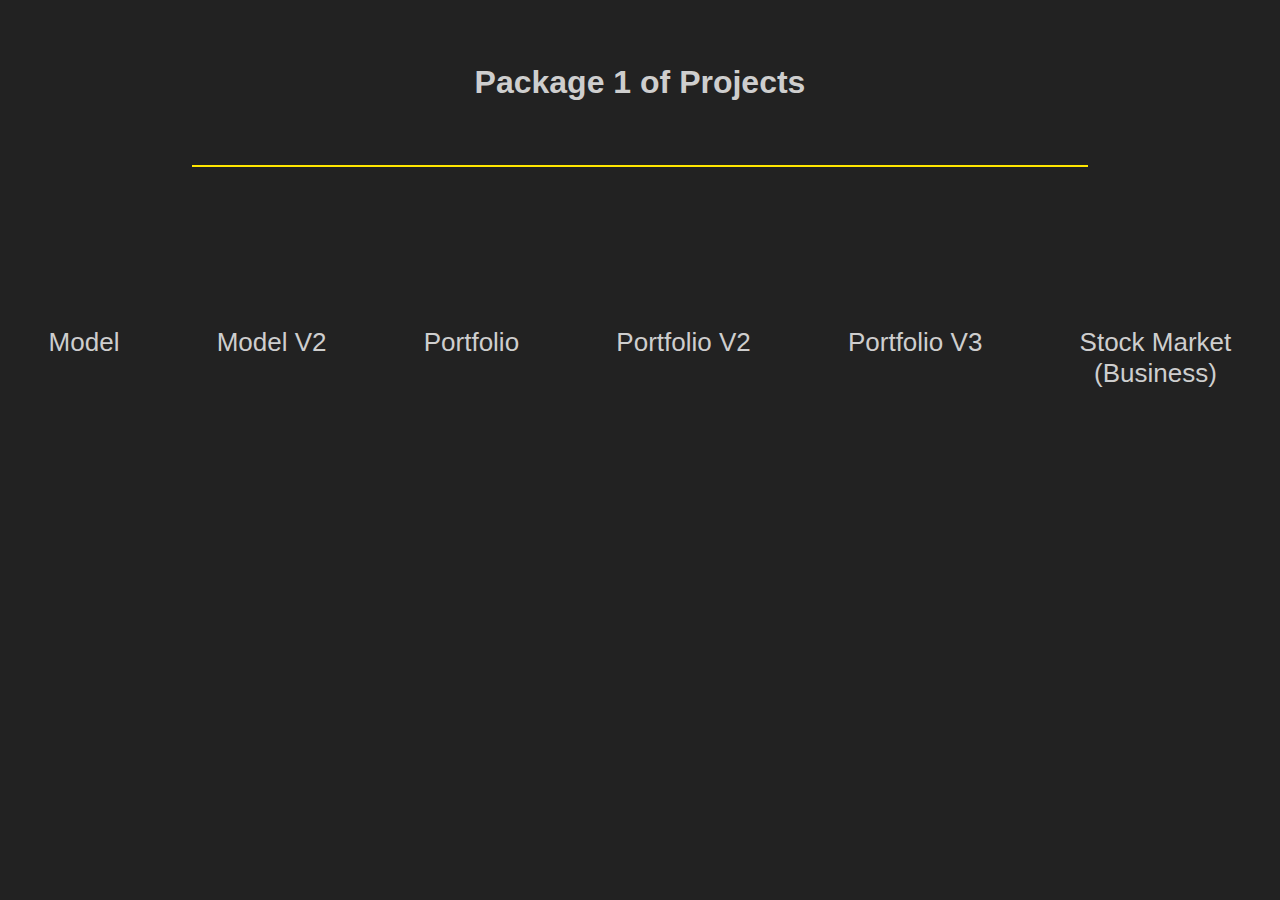
<file: index.html>
<!DOCTYPE html>
<html lang="en">
<head>
    <meta charset="UTF-8">
    <meta name="viewport" content="width=device-width, initial-scale=1.0">
    <title>Home | Pack_1 of Projects</title>
    <link rel="stylesheet" href="index.css">
    <link rel="stylesheet" href="variables.css">
    <link rel="stylesheet" href="https://cdnjs.cloudflare.com/ajax/libs/font-awesome/4.7.0/css/font-awesome.min.css">
    <link rel="icon" href="pictures/">
</head>
<body>
    <h1>Package 1 of Projects</h1>
    <ul>
        <a href="model.html"><li>Model</li></a>
        <a href="model_v2.html"><li>Model V2</li></a>
        <a href="portfolio.html"><li>Portfolio</li></a>
        <a href="portfolio_v2.html"><li>Portfolio V2</li></a>
        <a href="portfolio_v3.html"><li>Portfolio V3</li></a>
        <a href="stock_market.html"><li>Stock Market <br>(Business)</li></a>
    </ul>
</body>
</html>
</file>
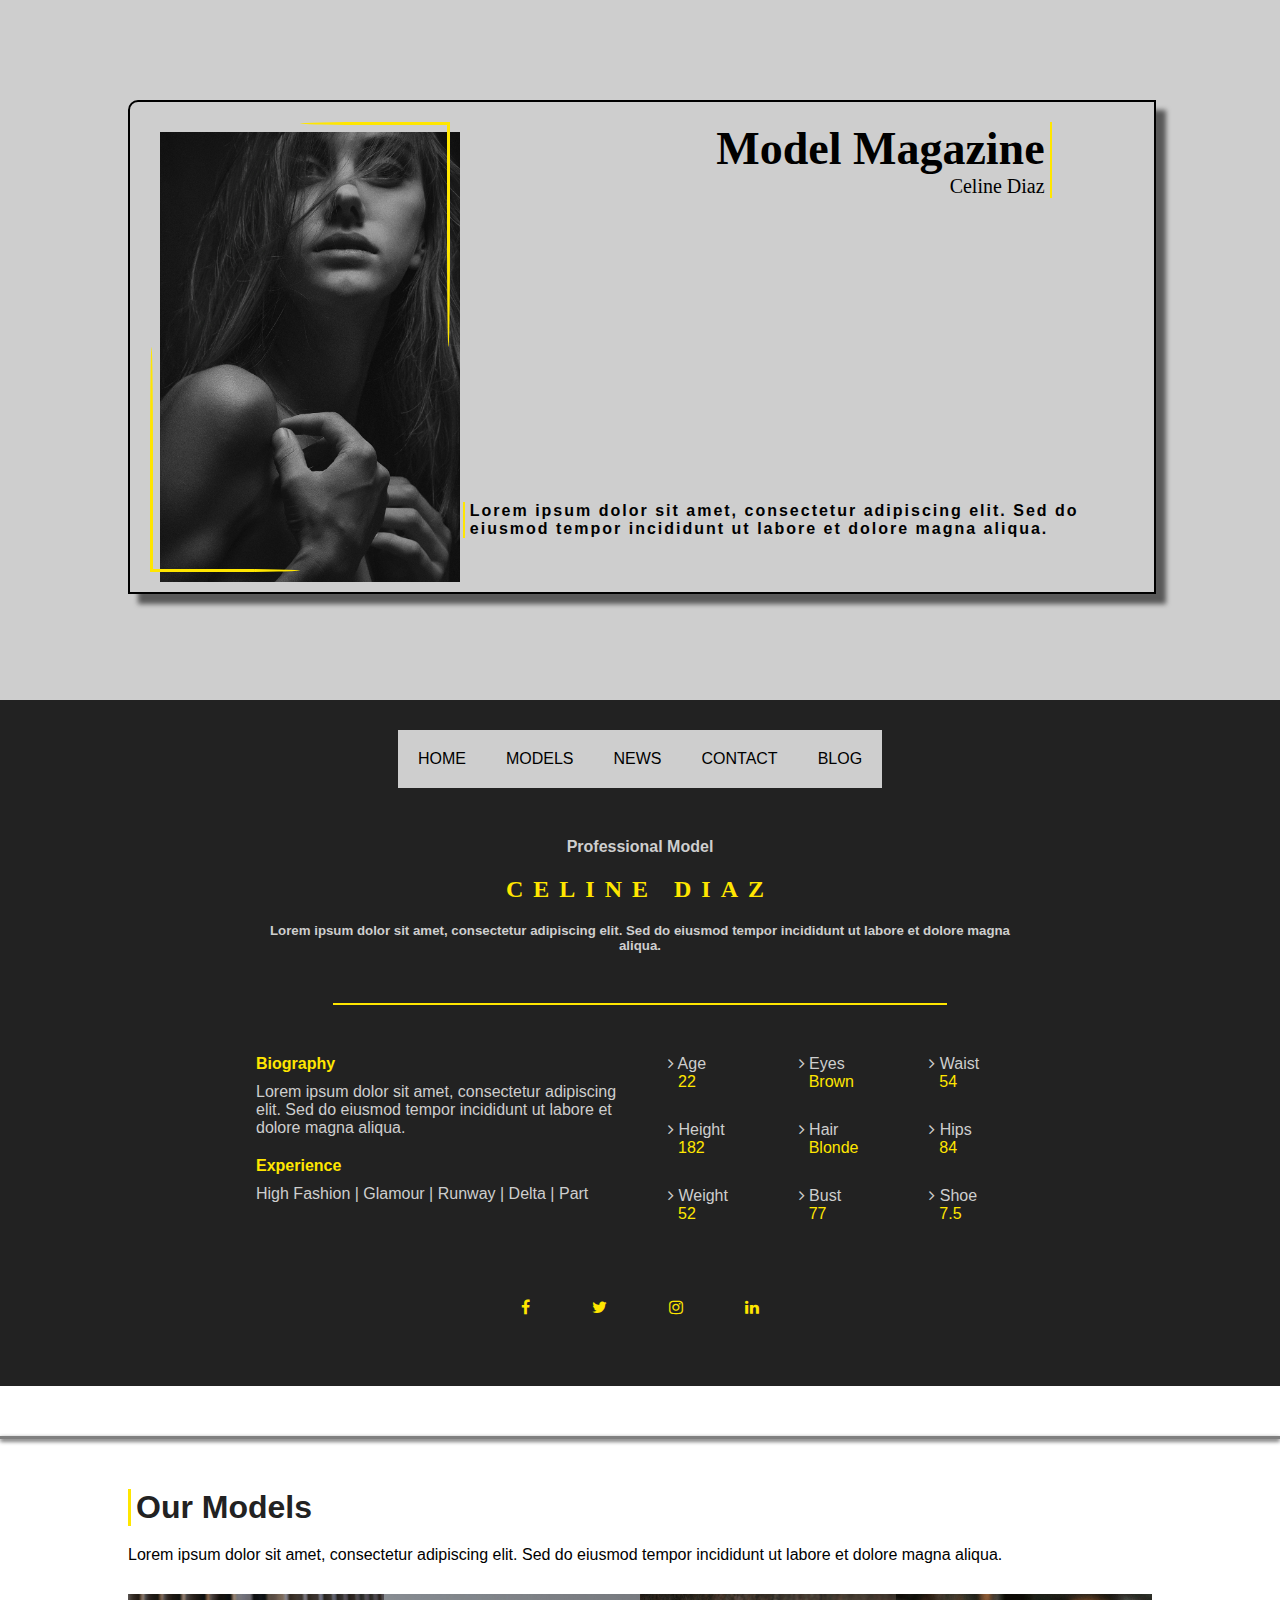
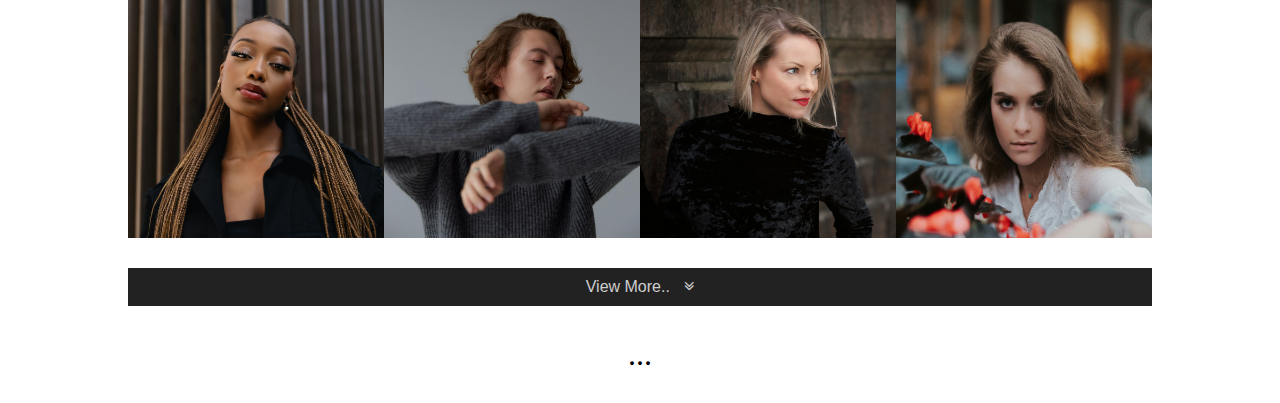
<file: model.html>
<!DOCTYPE html>
<html lang="en">
<head>
    <meta charset="UTF-8">
    <meta name="viewport" content="width=device-width, initial-scale=1.0">
    <title>Model</title>
    <link rel="stylesheet" href="model.css">
    <link rel="stylesheet" href="variables.css">
    <link rel="stylesheet" href="https://cdnjs.cloudflare.com/ajax/libs/font-awesome/4.7.0/css/font-awesome.min.css">
    <link rel="icon" href="pictures/">
</head>
<body>
    <div class="intro">

        <div class="all_image">
            <div id="mainDiv">
                <div id="borderLeft"></div>
                <div id="borderBottom"></div>
                <img src="pictures/alexander-krivitskiy-peLEpNOsZzo-unsplash.jpg">
                <div id="borderRight"></div>
                <div id="borderTop"></div>
            </div>
            <div class="text">
                <h1>Model Magazine</h1>
                <p>Celine Diaz</p>
            </div>
            <div class="text_2">
                <h1>Lorem ipsum dolor sit amet, consectetur adipiscing elit. Sed do eiusmod tempor incididunt ut labore et dolore magna aliqua. </h1>
            </div>
        </div>

    </div>

    <div class="body">

        <nav>
            <ul>
                <a href="index.html"><li>Home</li></a>
                <a href="model.html#models"><li>Models</li></a>
                <a href="model.html#news"><li>News</li></a>
                <a href="model.html#contact"><li>Contact</li></a>
                <a href="model.html#blog"><li>Blog</li></a>
            </ul>
        </nav>

        <div class="about" id="about">

            <div class="about_headers">
                <h4>Professional Model</h4>
                <h2>Celine Diaz</h2>
                <h5>Lorem ipsum dolor sit amet, consectetur adipiscing elit. Sed do eiusmod tempor incididunt ut labore et dolore magna aliqua. </h5>
            </div>

            <div id="hr_between"></div>

            <div class="about_info">

                <div class="general_info">
                    <div id="biography">
                        <h4>Biography</h4>
                        <p>Lorem ipsum dolor sit amet, consectetur adipiscing elit. Sed do eiusmod tempor incididunt ut labore et dolore magna aliqua. </p>
                    </div>

                    <div id="experience">
                        <h4>Experience</h4>
                        <p>High Fashion | Glamour | Runway | Delta | Part</p>
                    </div>
                </div>

                <div class="details">
                    <p><i class="fa fa-angle-right" aria-hidden="true"></i> Age <br><span>22</span></p>
                    <p><i class="fa fa-angle-right" aria-hidden="true"></i> Height <br><span>182</span></p>
                    <p><i class="fa fa-angle-right" aria-hidden="true"></i> Weight <br><span>52</span></p>

                    <p><i class="fa fa-angle-right" aria-hidden="true"></i> Eyes <br><span>Brown</span></p>
                    <p><i class="fa fa-angle-right" aria-hidden="true"></i> Hair <br><span>Blonde</span></p>
                    <p><i class="fa fa-angle-right" aria-hidden="true"></i> Bust <br><span>77</span></p>

                    <p><i class="fa fa-angle-right" aria-hidden="true"></i> Waist <br><span>54</span></p>
                    <p><i class="fa fa-angle-right" aria-hidden="true"></i> Hips <br><span>84</span></p>
                    <p><i class="fa fa-angle-right" aria-hidden="true"></i> Shoe <br><span>7.5</span></p>
                </div>

            </div>

            <div class="links">
                <a href="https://www.facebook.com"><i class="fa fa-facebook" aria-hidden="true"></i></a>
                <a href="https://www.twitter.com"><i class="fa fa-twitter" aria-hidden="true"></i></a>
                <a href="https://www.instagram.com"><i class="fa fa-instagram" aria-hidden="true"></i></a>
                <a href="https://www.linkedin.com"><i class="fa fa-linkedin" aria-hidden="true"></i></a>
            </div>

        </div>
    </div>

    <div id="shadow_hr"></div>

    <div class="models" id="models">

        <div class="models_header">
            <h1>Our Models</h1>
            <p>Lorem ipsum dolor sit amet, consectetur adipiscing elit. Sed do eiusmod tempor incididunt ut labore et dolore magna aliqua. </p>
        </div>

        <div class="models_content">
            <a href="#"><img src="pictures/janis-dzenis-MBNrzcQ8TV0-unsplash copy.jpg" title="Model 1"></a>
            <a href="#"><img src="pictures/tamara-shchypchynska-4rHYOxAugsg-unsplash copy.jpg" title="Model 2"></a>
            <a href="#"><img src="pictures/urban-gyllstrom-9sePkgbw0Bg-unsplash copy.jpg" title="Model 3"></a>
            <a href="#"><img src="pictures/daria-magazzu-y-i8LlvKUTs-unsplash copy.jpg" title="Model 4"></a>
        </div>

        <div class="models_view_more">
            <p><a href="#">View More.. <i class="fa fa-angle-double-down" aria-hidden="true"></i></a></p>
        </div>

    </div>

    <div class="pts">
        <p>...</p>
    </div>

</body>
</html>
</file>
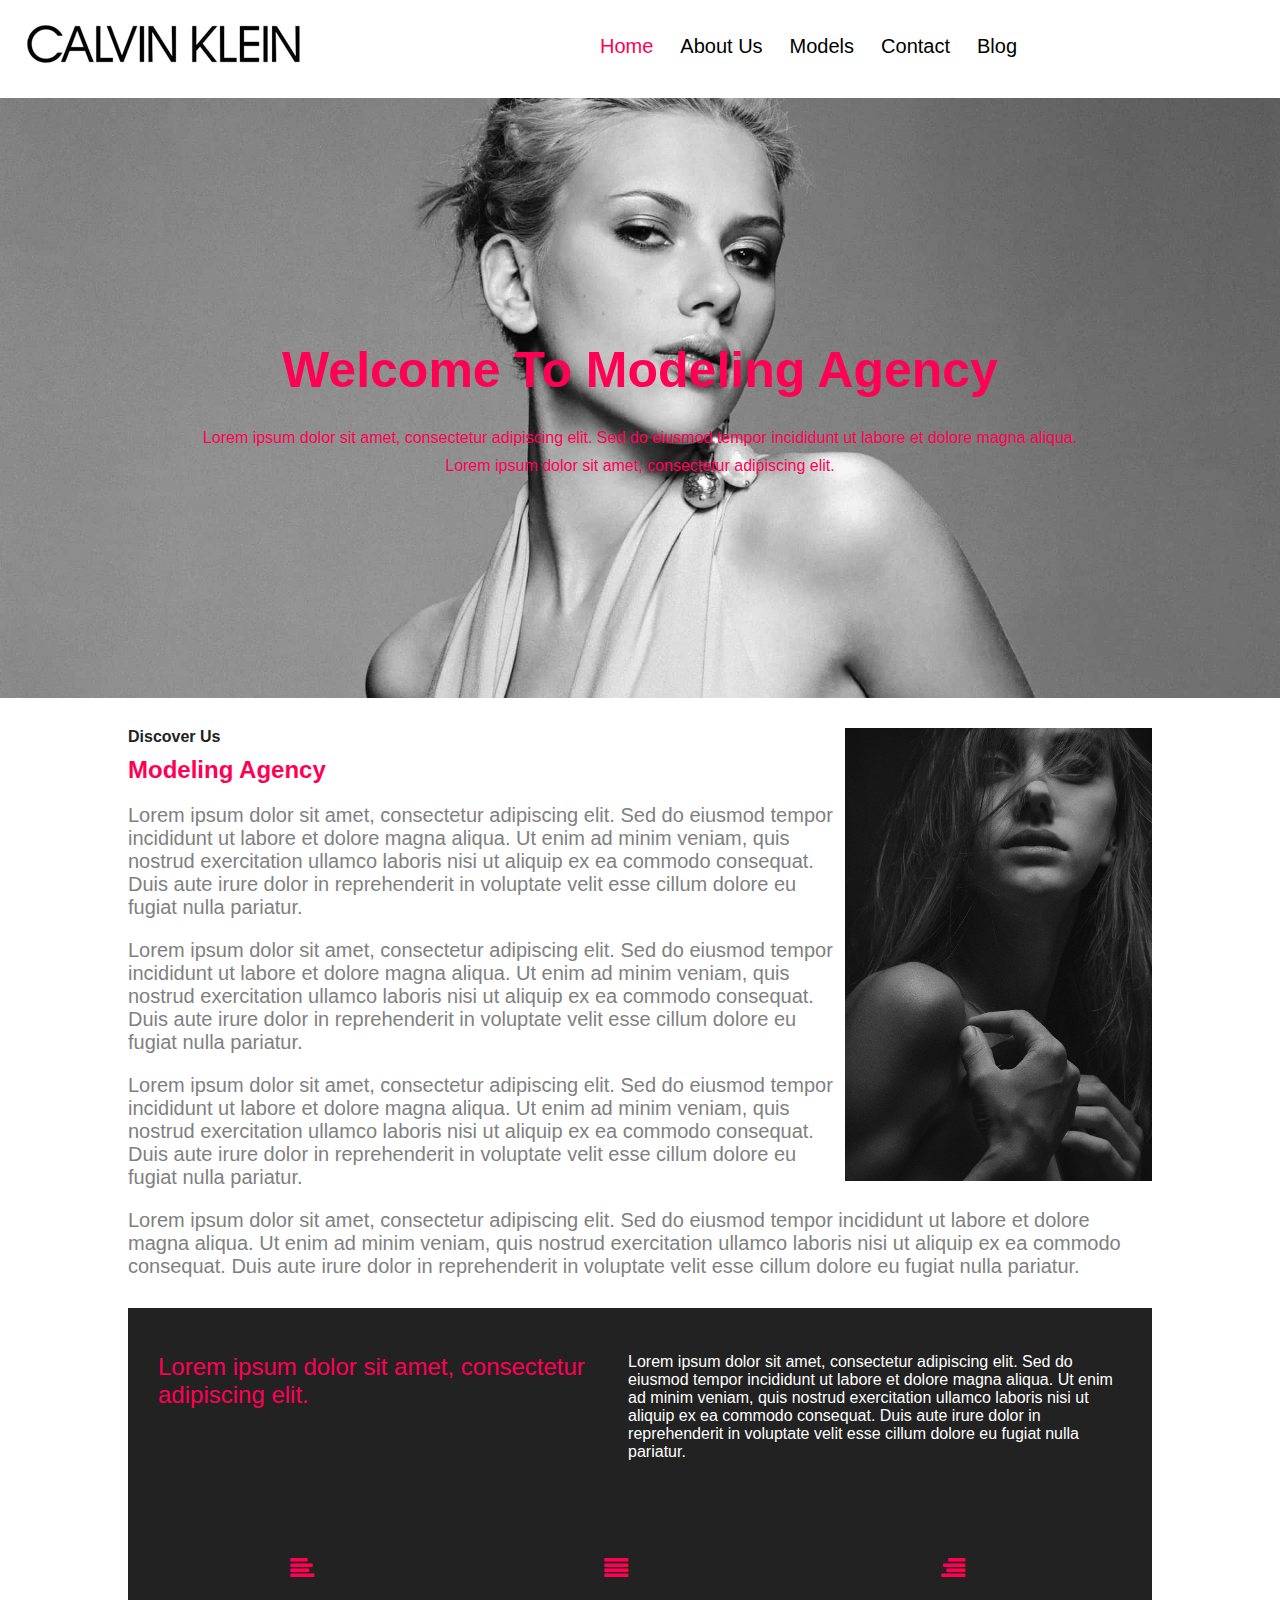
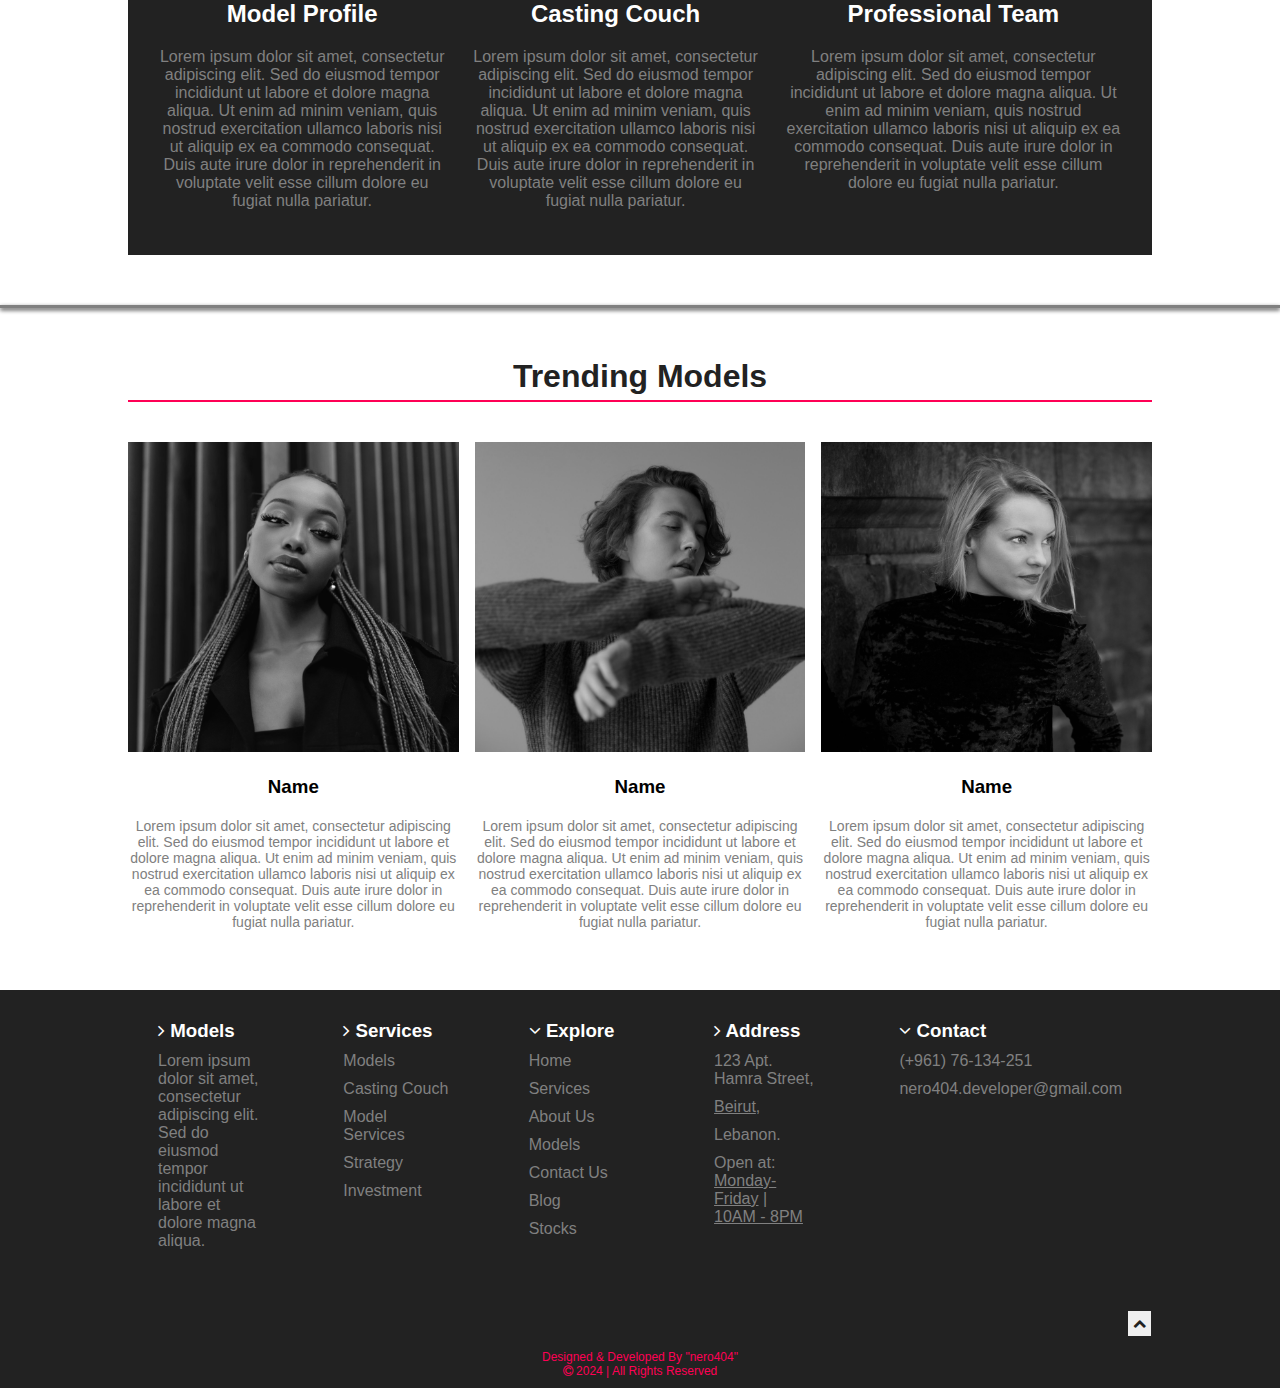
<file: model_v2.html>
<!DOCTYPE html>
<html lang="en">
<head>
    <meta charset="UTF-8">
    <meta name="viewport" content="width=device-width, initial-scale=1.0">
    <title>Model V2</title>
    <link rel="stylesheet" href="model_v2.css">
    <link rel="stylesheet" href="variables.css">
    <link rel="stylesheet" href="https://cdnjs.cloudflare.com/ajax/libs/font-awesome/4.7.0/css/font-awesome.min.css">
    <link rel="icon" href="pictures/">
</head>
<body>

    <nav>
        <a href="#"><img src="pictures/ck_logo cropped.jpg"></a>
        <ul>
            <a href="index.html"><li id="active">Home</li></a>
            <a href="model_v2.html#about"><li>About Us</li></a>
            <a href="model_v2.html#models"><li>Models</li></a>
            <a href="model_v2.html#contact"><li>Contact</li></a>
            <a href="#"><li>Blog</li></a>
        </ul>
    </nav>

    <div class="intro">
        <div class="text">
            <h1>Welcome To Modeling Agency</h1>
            <p>Lorem ipsum dolor sit amet, consectetur adipiscing elit. Sed do eiusmod tempor incididunt ut labore et dolore magna aliqua. </p>
            <p>Lorem ipsum dolor sit amet, consectetur adipiscing elit. </p>
        </div>
    </div>

    <div class="discover" id="about">
        <div class="discover_image">
            <img src="pictures/alexander-krivitskiy-peLEpNOsZzo-unsplash.jpg">
        </div>
        <div class="discover_text">
            <h4>Discover Us</h4>
            <h2>Modeling Agency</h2>
            <p>Lorem ipsum dolor sit amet, consectetur adipiscing elit. Sed do eiusmod tempor incididunt ut labore et dolore magna aliqua. Ut enim ad minim veniam, quis nostrud exercitation ullamco laboris nisi ut aliquip ex ea commodo consequat. Duis aute irure dolor in reprehenderit in voluptate velit esse cillum dolore eu fugiat nulla pariatur. </p>
            <p>Lorem ipsum dolor sit amet, consectetur adipiscing elit. Sed do eiusmod tempor incididunt ut labore et dolore magna aliqua. Ut enim ad minim veniam, quis nostrud exercitation ullamco laboris nisi ut aliquip ex ea commodo consequat. Duis aute irure dolor in reprehenderit in voluptate velit esse cillum dolore eu fugiat nulla pariatur. </p>
            <p>Lorem ipsum dolor sit amet, consectetur adipiscing elit. Sed do eiusmod tempor incididunt ut labore et dolore magna aliqua. Ut enim ad minim veniam, quis nostrud exercitation ullamco laboris nisi ut aliquip ex ea commodo consequat. Duis aute irure dolor in reprehenderit in voluptate velit esse cillum dolore eu fugiat nulla pariatur. </p>
            <p>Lorem ipsum dolor sit amet, consectetur adipiscing elit. Sed do eiusmod tempor incididunt ut labore et dolore magna aliqua. Ut enim ad minim veniam, quis nostrud exercitation ullamco laboris nisi ut aliquip ex ea commodo consequat. Duis aute irure dolor in reprehenderit in voluptate velit esse cillum dolore eu fugiat nulla pariatur. </p>
        </div>
        <div class="discover_image_resp">
            <img src="pictures/alexander-krivitskiy-peLEpNOsZzo-unsplash.jpg">
        </div>
    </div>

    <div class="discover_info">
        <div class="grid-container">
            <div class="item1"><p>Lorem ipsum dolor sit amet, consectetur adipiscing elit. </p></div>
            <div class="item2"><p>Lorem ipsum dolor sit amet, consectetur adipiscing elit. Sed do eiusmod tempor incididunt ut labore et dolore magna aliqua. Ut enim ad minim veniam, quis nostrud exercitation ullamco laboris nisi ut aliquip ex ea commodo consequat. Duis aute irure dolor in reprehenderit in voluptate velit esse cillum dolore eu fugiat nulla pariatur. </p></div>
            <div class="item3">
                <h2><i class="fa fa-align-left" aria-hidden="true"></i> <br><span>Model Profile</span></h2>
                <p>Lorem ipsum dolor sit amet, consectetur adipiscing elit. Sed do eiusmod tempor incididunt ut labore et dolore magna aliqua. Ut enim ad minim veniam, quis nostrud exercitation ullamco laboris nisi ut aliquip ex ea commodo consequat. Duis aute irure dolor in reprehenderit in voluptate velit esse cillum dolore eu fugiat nulla pariatur. </p>
            </div>
            <div class="item4">
                <h2><i class="fa fa-align-justify" aria-hidden="true"></i> <br><span>Casting Couch</span></h2>
                <p>Lorem ipsum dolor sit amet, consectetur adipiscing elit. Sed do eiusmod tempor incididunt ut labore et dolore magna aliqua. Ut enim ad minim veniam, quis nostrud exercitation ullamco laboris nisi ut aliquip ex ea commodo consequat. Duis aute irure dolor in reprehenderit in voluptate velit esse cillum dolore eu fugiat nulla pariatur. </p>
            </div>
            <div class="item5">
                <h2><i class="fa fa-align-right" aria-hidden="true"></i> <br><span>Professional Team</span></h2>
                <p>Lorem ipsum dolor sit amet, consectetur adipiscing elit. Sed do eiusmod tempor incididunt ut labore et dolore magna aliqua. Ut enim ad minim veniam, quis nostrud exercitation ullamco laboris nisi ut aliquip ex ea commodo consequat. Duis aute irure dolor in reprehenderit in voluptate velit esse cillum dolore eu fugiat nulla pariatur. </p>
            </div>
        </div>
    </div>

    <div id="shadow_hr"></div>

    <div class="models" id="models">
        <h1>Trending Models</h1>

        <div class="models_cats">
            <div class="models_content">
                <div class="models_image">
                    <img src="pictures/janis-dzenis-MBNrzcQ8TV0-unsplash copyBW.jpg">
                </div>
                <div class="models_text">
                    <h3>Name</h3>
                    <p>Lorem ipsum dolor sit amet, consectetur adipiscing elit. Sed do eiusmod tempor incididunt ut labore et dolore magna aliqua. Ut enim ad minim veniam, quis nostrud exercitation ullamco laboris nisi ut aliquip ex ea commodo consequat. Duis aute irure dolor in reprehenderit in voluptate velit esse cillum dolore eu fugiat nulla pariatur. </p>
                </div>
            </div>

            <div class="models_content">
                <div class="models_image">
                    <img src="pictures/tamara-shchypchynska-4rHYOxAugsg-unsplash copyBW.jpg">
                </div>
                <div class="models_text">
                    <h3>Name</h3>
                    <p>Lorem ipsum dolor sit amet, consectetur adipiscing elit. Sed do eiusmod tempor incididunt ut labore et dolore magna aliqua. Ut enim ad minim veniam, quis nostrud exercitation ullamco laboris nisi ut aliquip ex ea commodo consequat. Duis aute irure dolor in reprehenderit in voluptate velit esse cillum dolore eu fugiat nulla pariatur. </p>
                </div>
            </div>

            <div class="models_content">
                <div class="models_image">
                    <img src="pictures/urban-gyllstrom-9sePkgbw0Bg-unsplash copyBW.jpg">
                </div>
                <div class="models_text">
                    <h3>Name</h3>
                    <p>Lorem ipsum dolor sit amet, consectetur adipiscing elit. Sed do eiusmod tempor incididunt ut labore et dolore magna aliqua. Ut enim ad minim veniam, quis nostrud exercitation ullamco laboris nisi ut aliquip ex ea commodo consequat. Duis aute irure dolor in reprehenderit in voluptate velit esse cillum dolore eu fugiat nulla pariatur. </p>
                </div>
            </div>
        </div>
    </div>

    <footer id="contact">
        <div class="row_1">
            <ul>
                <li>
                    <h3><i class="fa fa-angle-right" aria-hidden="true"></i> Models</h3>

                    <p>Lorem ipsum dolor sit amet, consectetur adipiscing elit. Sed do eiusmod tempor incididunt ut labore et dolore magna aliqua. </p>
                </li>
                <li>
                    <h3><i class="fa fa-angle-right" aria-hidden="true"></i> Services</h3>

                    <p>Models</p>
                    <p>Casting Couch</p>
                    <p>Model Services</p>
                    <p>Strategy</p>
                    <p>Investment</p>
                </li>
                <li>
                    <h3><i class="fa fa-angle-down" aria-hidden="true"></i> Explore</h3>

                    <p><a href="index.html">Home</a></p>
                    <p><a href="#">Services</a></p>
                    <p><a href="model_v2.html#about">About Us</a></p>
                    <p><a href="model_v2.html#models">Models</a></p>
                    <p><a href="model_v2.html#contact">Contact Us</a></p>
                    <p><a href="#">Blog</a></p>
                    <p><a href="#">Stocks</a></p>
                </li>
                <li>
                    <h3><i class="fa fa-angle-right" aria-hidden="true"></i> Address</h3>

                    <p>123 Apt. Hamra Street, </p>
                    <p><span>Beirut</span>, </p>
                    <p>Lebanon. </p>
                    <p>Open at: <br><span>Monday-Friday</span> | <br><span>10AM - 8PM</span></p>
                </li>
                <li>
                    <h3><i class="fa fa-angle-down" aria-hidden="true"></i> Contact</h3>

                    <p><a href="tel:+96176134251">(+961) 76-134-251</a></p>
                    <p><a href="mailto:nero404.developer@gmail.com">nero404.developer@gmail.com</a></p>
                </li>
            </ul>
        </div>

        <div class="row_2">
            <div id="top_btn">
                <a href="model_v2.html#home"><button><i class="fa fa-chevron-up" aria-hidden="true"></i></button></a>
            </div>
        </div>

        <div class="row_3">
            <p>Designed & Developed By "nero404" <br><i class="fa fa-copyright" aria-hidden="true"></i> 2024 | All Rights Reserved</p>
        </div>
    </footer>

</body>
</html>
</file>
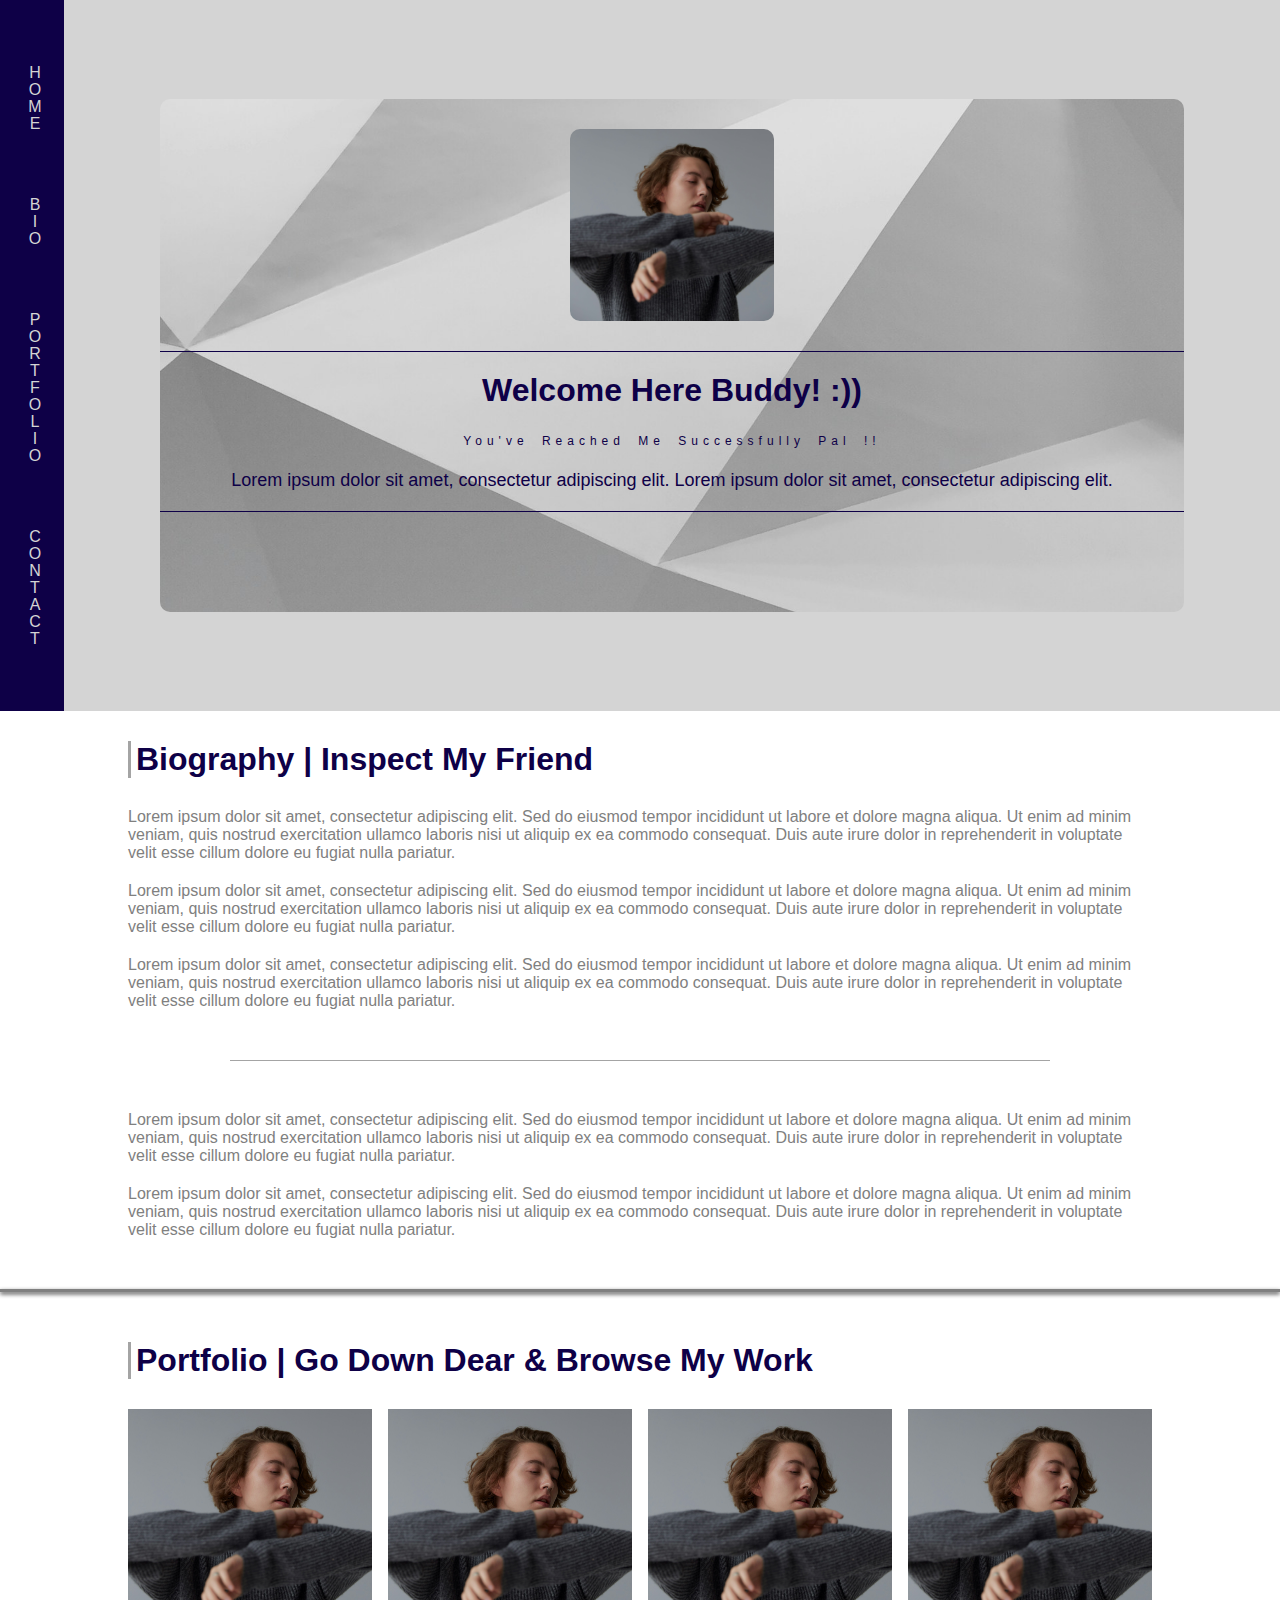
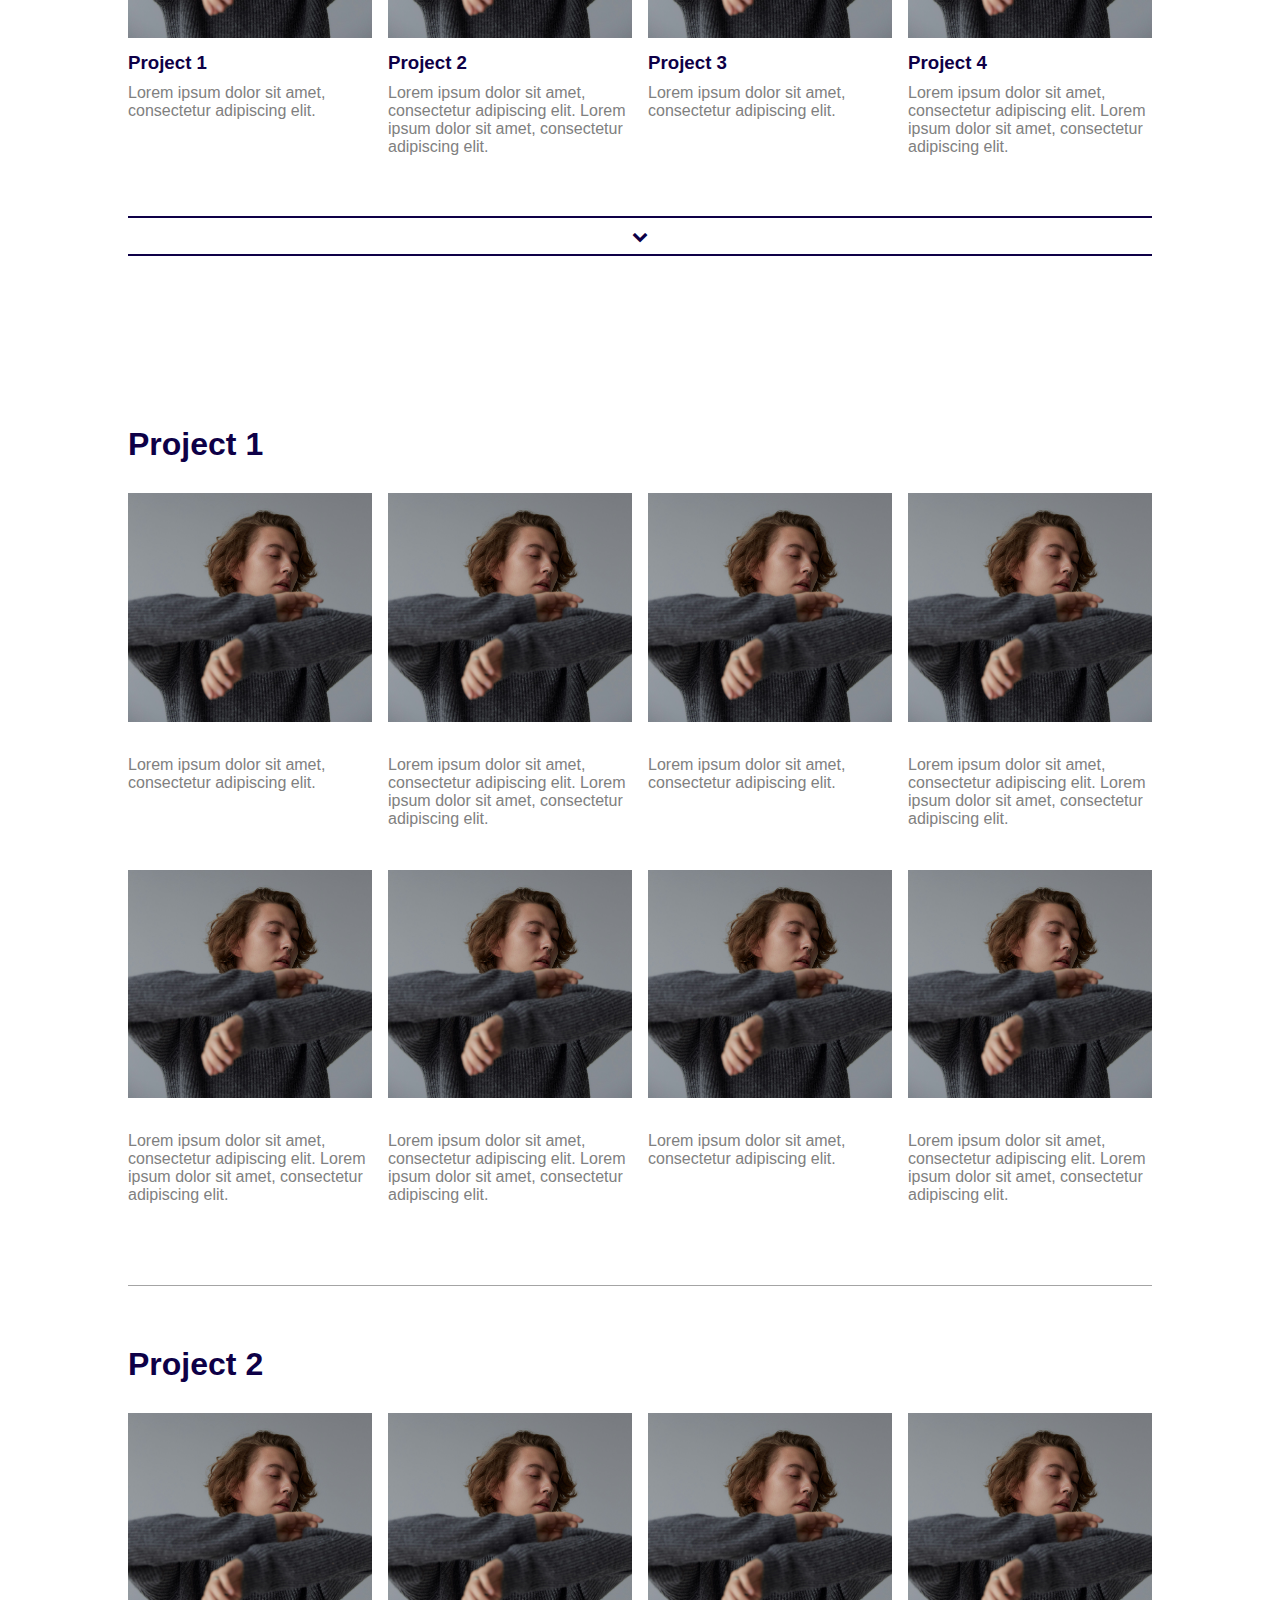
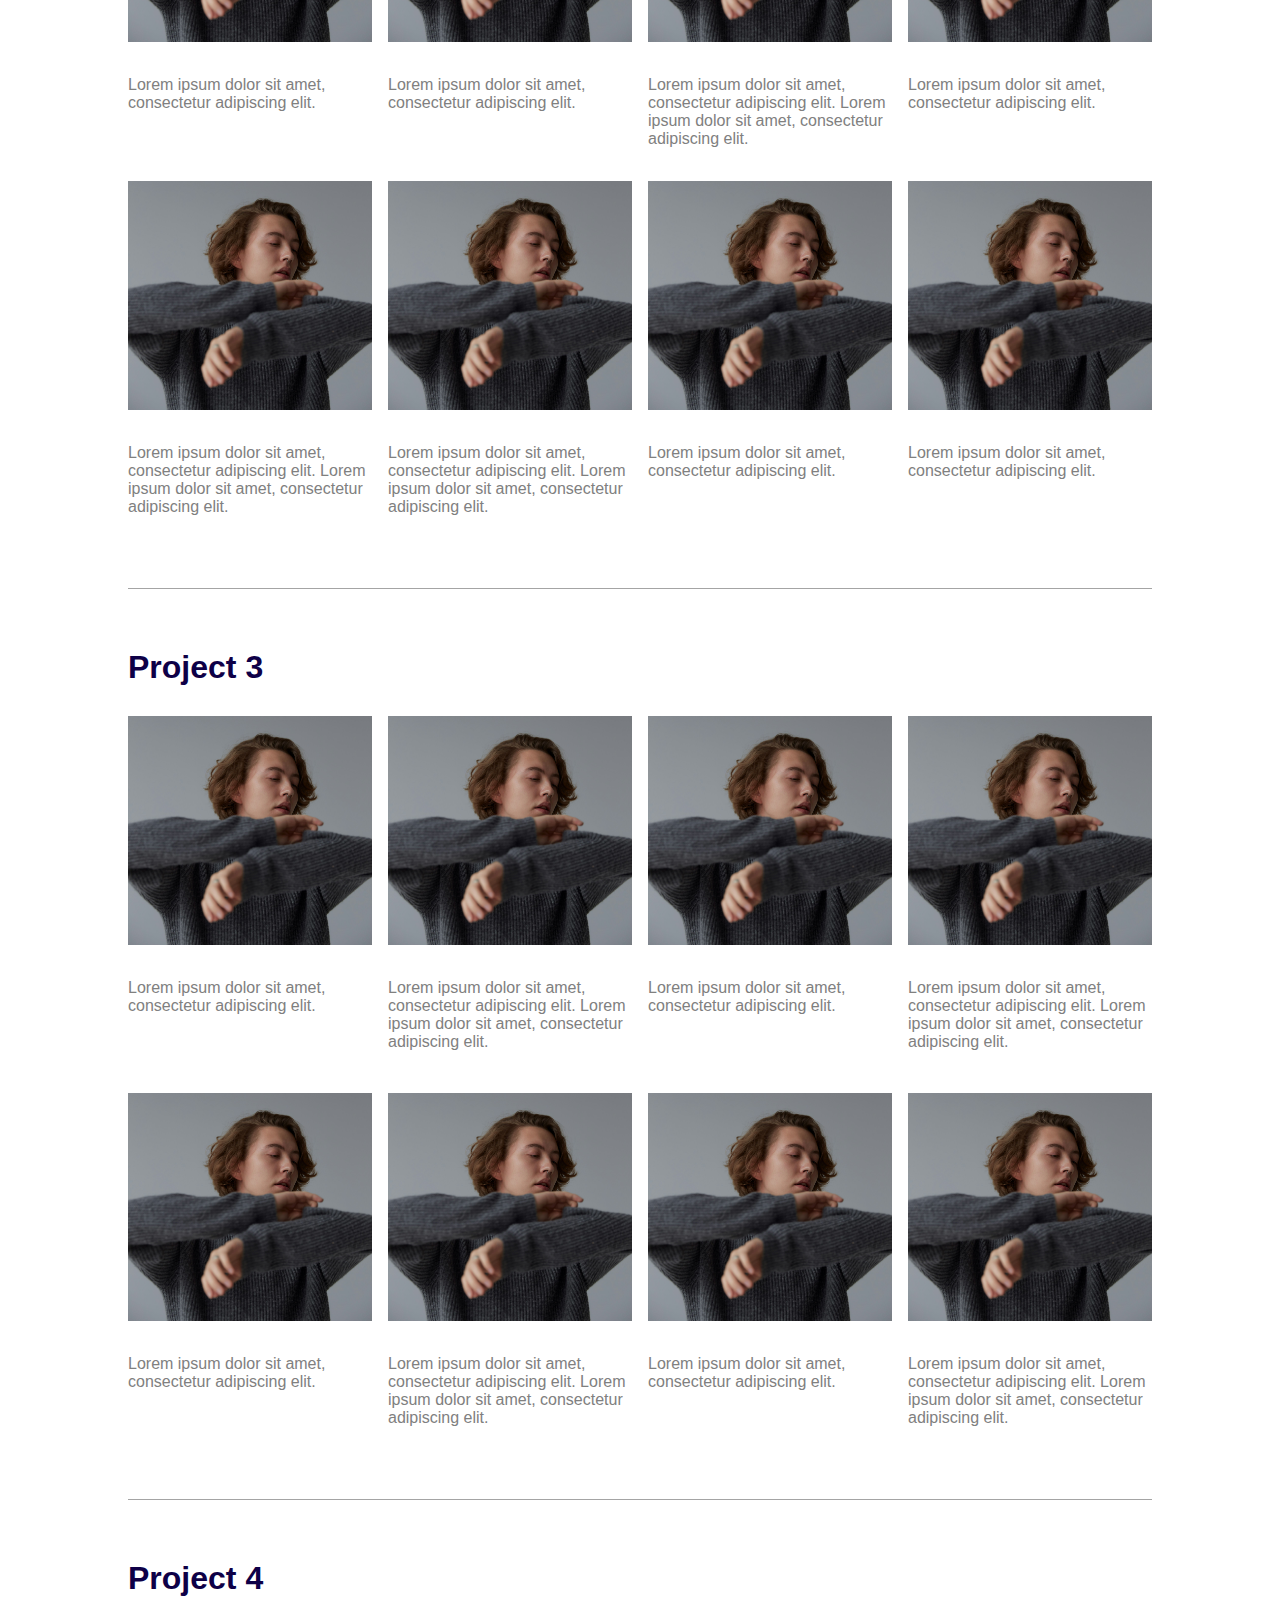
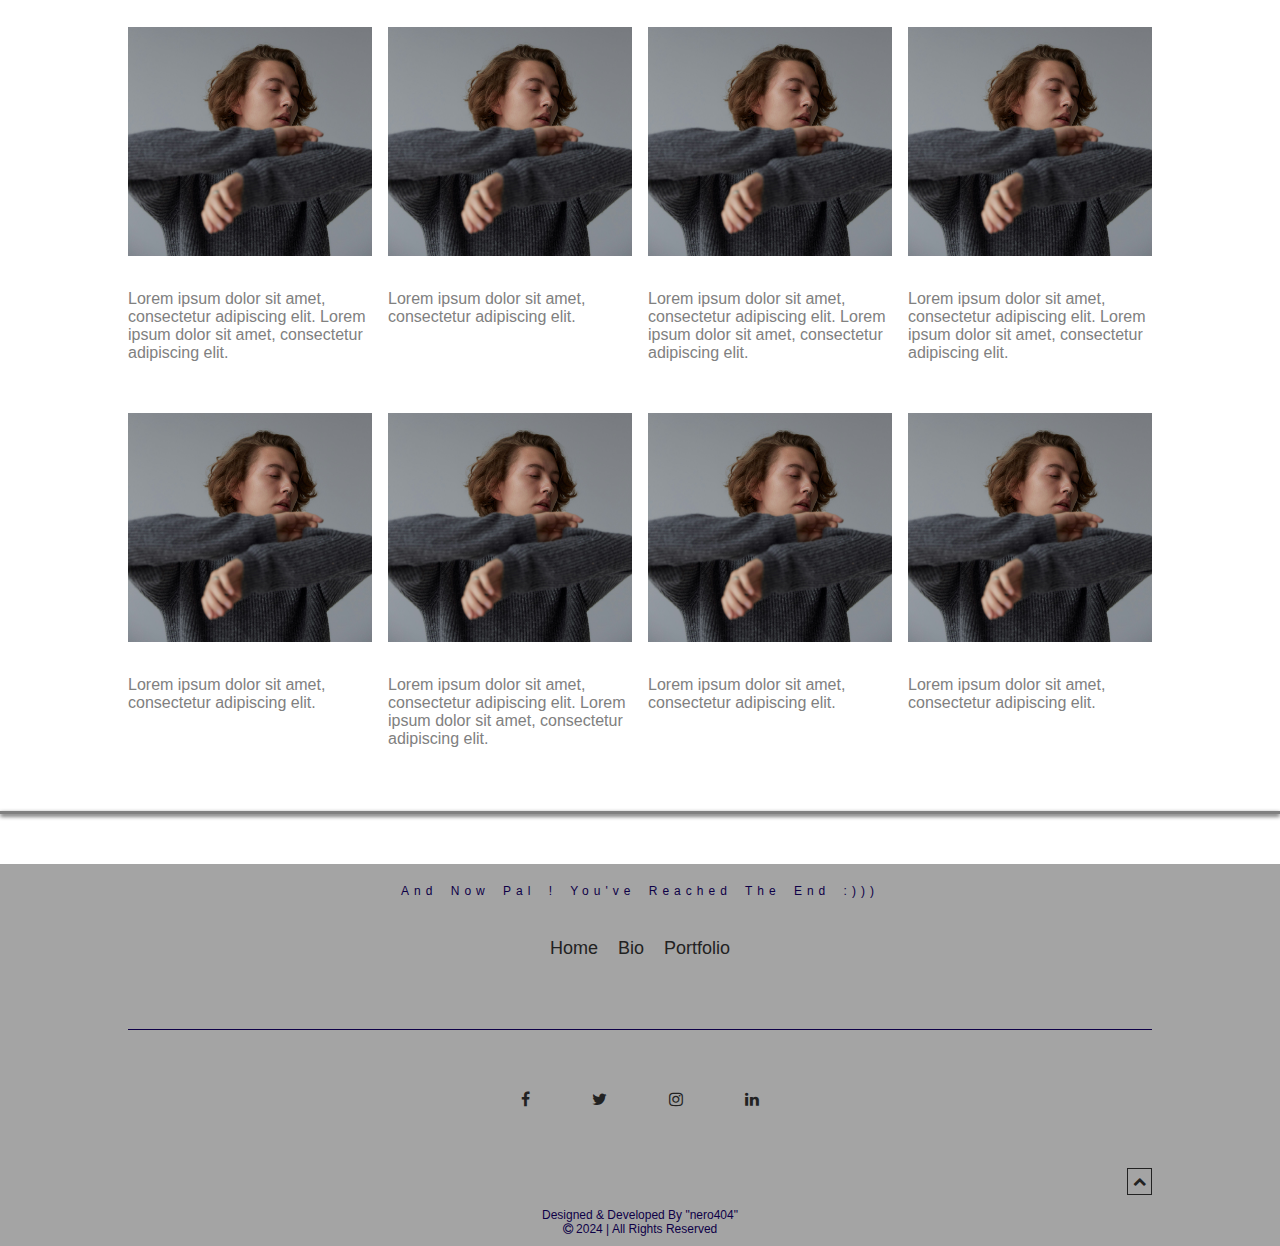
<file: portfolio.html>
<!DOCTYPE html>
<html lang="en">
<head>
    <meta charset="UTF-8">
    <meta name="viewport" content="width=device-width, initial-scale=1.0">
    <title>Portfolio</title>
    <link rel="stylesheet" href="portfolio.css">
    <link rel="stylesheet" href="variables.css">
    <link rel="stylesheet" href="https://cdnjs.cloudflare.com/ajax/libs/font-awesome/4.7.0/css/font-awesome.min.css">
    <link rel="icon" href="pictures/">
</head>
<body>
    <div class="intro" id="home">
        <nav>
            <ul>
                <a href="index.html"><li>Home</li></a>
                <a href="portfolio.html#bio"><li>Bio</li></a>
                <a href="portfolio.html#portfolio"><li>Portfolio</li></a>
                <a href="portfolio.html#contact"><li>Contact</li></a>
            </ul>
        </nav>

        <div class="intro_content">

            <img src="pictures/tamara-shchypchynska-4rHYOxAugsg-unsplash copy.jpg">

            <div id="intro_text">
                <h1>Welcome Here Buddy! :))</h1>
                <p><span>You've Reached Me Successfully Pal !!</span></p>
                <p>Lorem ipsum dolor sit amet, consectetur adipiscing elit. Lorem ipsum dolor sit amet, consectetur adipiscing elit. </p>
            </div>

        </div>

    </div>

    <div class="bio" id="bio">
        <h1>Biography | Inspect My Friend</h1>

        <p>Lorem ipsum dolor sit amet, consectetur adipiscing elit. Sed do eiusmod tempor incididunt ut labore et dolore magna aliqua. Ut enim ad minim veniam, quis nostrud exercitation ullamco laboris nisi ut aliquip ex ea commodo consequat. Duis aute irure dolor in reprehenderit in voluptate velit esse cillum dolore eu fugiat nulla pariatur. </p>
        <p>Lorem ipsum dolor sit amet, consectetur adipiscing elit. Sed do eiusmod tempor incididunt ut labore et dolore magna aliqua. Ut enim ad minim veniam, quis nostrud exercitation ullamco laboris nisi ut aliquip ex ea commodo consequat. Duis aute irure dolor in reprehenderit in voluptate velit esse cillum dolore eu fugiat nulla pariatur. </p>
        <p>Lorem ipsum dolor sit amet, consectetur adipiscing elit. Sed do eiusmod tempor incididunt ut labore et dolore magna aliqua. Ut enim ad minim veniam, quis nostrud exercitation ullamco laboris nisi ut aliquip ex ea commodo consequat. Duis aute irure dolor in reprehenderit in voluptate velit esse cillum dolore eu fugiat nulla pariatur. </p>
        <div id="hr_between_portfolio"></div>
        <p>Lorem ipsum dolor sit amet, consectetur adipiscing elit. Sed do eiusmod tempor incididunt ut labore et dolore magna aliqua. Ut enim ad minim veniam, quis nostrud exercitation ullamco laboris nisi ut aliquip ex ea commodo consequat. Duis aute irure dolor in reprehenderit in voluptate velit esse cillum dolore eu fugiat nulla pariatur. </p>
        <p>Lorem ipsum dolor sit amet, consectetur adipiscing elit. Sed do eiusmod tempor incididunt ut labore et dolore magna aliqua. Ut enim ad minim veniam, quis nostrud exercitation ullamco laboris nisi ut aliquip ex ea commodo consequat. Duis aute irure dolor in reprehenderit in voluptate velit esse cillum dolore eu fugiat nulla pariatur. </p>
    
    </div>

    <div id="shadow_hr"></div>

    <div class="portfolio" id="portfolio">
        <h1>Portfolio | Go Down Dear & Browse My Work</h1>

        <div class="cats">
            <a href="#project_1"><div class="cat">
                <div class="image">
                    <img src="pictures/tamara-shchypchynska-4rHYOxAugsg-unsplash copy.jpg">
                </div>
                <h3>Project 1</h3>
                <p>Lorem ipsum dolor sit amet, consectetur adipiscing elit. </p>
            </div></a>
            
            <a href="#project_2"><div class="cat">
                <div class="image">
                    <img src="pictures/tamara-shchypchynska-4rHYOxAugsg-unsplash copy.jpg">
                </div>
                <h3>Project 2</h3>
                <p>Lorem ipsum dolor sit amet, consectetur adipiscing elit. Lorem ipsum dolor sit amet, consectetur adipiscing elit. </p>
            </div></a>

            <a href="#project_3"><div class="cat">
                <div class="image">
                    <img src="pictures/tamara-shchypchynska-4rHYOxAugsg-unsplash copy.jpg">
                </div>
                <h3>Project 3</h3>
                <p>Lorem ipsum dolor sit amet, consectetur adipiscing elit. </p>
            </div></a>

            <a href="#project_4"><div class="cat">
                <div class="image">
                    <img src="pictures/tamara-shchypchynska-4rHYOxAugsg-unsplash copy.jpg">
                </div>
                <h3>Project 4</h3>
                <p>Lorem ipsum dolor sit amet, consectetur adipiscing elit. Lorem ipsum dolor sit amet, consectetur adipiscing elit. </p>
            </div></a>
        </div>
    </div>

    <div class="all_animation">

        <div id="hr_in_between"></div>

        <div class="animated_arrow">
            <i class="fa fa-chevron-down" aria-hidden="true"></i>
        </div>

        <div id="hr_in_between"></div>

    </div>

    <div class="project" id="project_1">
        <h1>Project 1</h1>

        <div class="cats">
            <div class="cat">
                <div class="image">
                    <img src="pictures/tamara-shchypchynska-4rHYOxAugsg-unsplash copy.jpg">
                </div>
                <p>Lorem ipsum dolor sit amet, consectetur adipiscing elit. </p>
            </div>
            <div class="cat">
                <div class="image">
                    <img src="pictures/tamara-shchypchynska-4rHYOxAugsg-unsplash copy.jpg">
                </div>
                <p>Lorem ipsum dolor sit amet, consectetur adipiscing elit. Lorem ipsum dolor sit amet, consectetur adipiscing elit. </p>
            </div>
            <div class="cat">
                <div class="image">
                    <img src="pictures/tamara-shchypchynska-4rHYOxAugsg-unsplash copy.jpg">
                </div>
                <p>Lorem ipsum dolor sit amet, consectetur adipiscing elit. </p>
            </div>
            <div class="cat">
                <div class="image">
                    <img src="pictures/tamara-shchypchynska-4rHYOxAugsg-unsplash copy.jpg">
                </div>
                <p>Lorem ipsum dolor sit amet, consectetur adipiscing elit. Lorem ipsum dolor sit amet, consectetur adipiscing elit. </p>
            </div>
        </div>

        <div class="cats">
            <div class="cat">
                <div class="image">
                    <img src="pictures/tamara-shchypchynska-4rHYOxAugsg-unsplash copy.jpg">
                </div>
                <p>Lorem ipsum dolor sit amet, consectetur adipiscing elit. Lorem ipsum dolor sit amet, consectetur adipiscing elit. </p>
            </div>
            <div class="cat">
                <div class="image">
                    <img src="pictures/tamara-shchypchynska-4rHYOxAugsg-unsplash copy.jpg">
                </div>
                <p>Lorem ipsum dolor sit amet, consectetur adipiscing elit. Lorem ipsum dolor sit amet, consectetur adipiscing elit. </p>
            </div>
            <div class="cat">
                <div class="image">
                    <img src="pictures/tamara-shchypchynska-4rHYOxAugsg-unsplash copy.jpg">
                </div>
                <p>Lorem ipsum dolor sit amet, consectetur adipiscing elit. </p>
            </div>
            <div class="cat">
                <div class="image">
                    <img src="pictures/tamara-shchypchynska-4rHYOxAugsg-unsplash copy.jpg">
                </div>
                <p>Lorem ipsum dolor sit amet, consectetur adipiscing elit. Lorem ipsum dolor sit amet, consectetur adipiscing elit. </p>
            </div>
        </div>
    </div>

    <div id="hr_between_portfolio"></div>

    <div class="project" id="project_2">
        <h1>Project 2</h1>

        <div class="cats">
            <div class="cat">
                <div class="image">
                    <img src="pictures/tamara-shchypchynska-4rHYOxAugsg-unsplash copy.jpg">
                </div>
                <p>Lorem ipsum dolor sit amet, consectetur adipiscing elit. </p>
            </div>
            <div class="cat">
                <div class="image">
                    <img src="pictures/tamara-shchypchynska-4rHYOxAugsg-unsplash copy.jpg">
                </div>
                <p>Lorem ipsum dolor sit amet, consectetur adipiscing elit. </p>
            </div>
            <div class="cat">
                <div class="image">
                    <img src="pictures/tamara-shchypchynska-4rHYOxAugsg-unsplash copy.jpg">
                </div>
                <p>Lorem ipsum dolor sit amet, consectetur adipiscing elit. Lorem ipsum dolor sit amet, consectetur adipiscing elit. </p>
            </div>
            <div class="cat">
                <div class="image">
                    <img src="pictures/tamara-shchypchynska-4rHYOxAugsg-unsplash copy.jpg">
                </div>
                <p>Lorem ipsum dolor sit amet, consectetur adipiscing elit. </p>
            </div>
        </div>

        <div class="cats">
            <div class="cat">
                <div class="image">
                    <img src="pictures/tamara-shchypchynska-4rHYOxAugsg-unsplash copy.jpg">
                </div>
                <p>Lorem ipsum dolor sit amet, consectetur adipiscing elit. Lorem ipsum dolor sit amet, consectetur adipiscing elit. </p>
            </div>
            <div class="cat">
                <div class="image">
                    <img src="pictures/tamara-shchypchynska-4rHYOxAugsg-unsplash copy.jpg">
                </div>
                <p>Lorem ipsum dolor sit amet, consectetur adipiscing elit. Lorem ipsum dolor sit amet, consectetur adipiscing elit. </p>
            </div>
            <div class="cat">
                <div class="image">
                    <img src="pictures/tamara-shchypchynska-4rHYOxAugsg-unsplash copy.jpg">
                </div>
                <p>Lorem ipsum dolor sit amet, consectetur adipiscing elit. </p>
            </div>
            <div class="cat">
                <div class="image">
                    <img src="pictures/tamara-shchypchynska-4rHYOxAugsg-unsplash copy.jpg">
                </div>
                <p>Lorem ipsum dolor sit amet, consectetur adipiscing elit. </p>
            </div>
        </div>
    </div>

    <div id="hr_between_portfolio"></div>

    <div class="project" id="project_3">
        <h1>Project 3</h1>

        <div class="cats">
            <div class="cat">
                <div class="image">
                    <img src="pictures/tamara-shchypchynska-4rHYOxAugsg-unsplash copy.jpg">
                </div>
                <p>Lorem ipsum dolor sit amet, consectetur adipiscing elit. </p>
            </div>
            <div class="cat">
                <div class="image">
                    <img src="pictures/tamara-shchypchynska-4rHYOxAugsg-unsplash copy.jpg">
                </div>
                <p>Lorem ipsum dolor sit amet, consectetur adipiscing elit. Lorem ipsum dolor sit amet, consectetur adipiscing elit. </p>
            </div>
            <div class="cat">
                <div class="image">
                    <img src="pictures/tamara-shchypchynska-4rHYOxAugsg-unsplash copy.jpg">
                </div>
                <p>Lorem ipsum dolor sit amet, consectetur adipiscing elit. </p>
            </div>
            <div class="cat">
                <div class="image">
                    <img src="pictures/tamara-shchypchynska-4rHYOxAugsg-unsplash copy.jpg">
                </div>
                <p>Lorem ipsum dolor sit amet, consectetur adipiscing elit. Lorem ipsum dolor sit amet, consectetur adipiscing elit. </p>
            </div>
        </div>

        <div class="cats">
            <div class="cat">
                <div class="image">
                    <img src="pictures/tamara-shchypchynska-4rHYOxAugsg-unsplash copy.jpg">
                </div>
                <p>Lorem ipsum dolor sit amet, consectetur adipiscing elit. </p>
            </div>
            <div class="cat">
                <div class="image">
                    <img src="pictures/tamara-shchypchynska-4rHYOxAugsg-unsplash copy.jpg">
                </div>
                <p>Lorem ipsum dolor sit amet, consectetur adipiscing elit. Lorem ipsum dolor sit amet, consectetur adipiscing elit. </p>
            </div>
            <div class="cat">
                <div class="image">
                    <img src="pictures/tamara-shchypchynska-4rHYOxAugsg-unsplash copy.jpg">
                </div>
                <p>Lorem ipsum dolor sit amet, consectetur adipiscing elit. </p>
            </div>
            <div class="cat">
                <div class="image">
                    <img src="pictures/tamara-shchypchynska-4rHYOxAugsg-unsplash copy.jpg">
                </div>
                <p>Lorem ipsum dolor sit amet, consectetur adipiscing elit. Lorem ipsum dolor sit amet, consectetur adipiscing elit. </p>
            </div>
        </div>
    </div>

    <div id="hr_between_portfolio"></div>

    <div class="project" id="project_4">
        <h1>Project 4</h1>

        <div class="cats">
            <div class="cat">
                <div class="image">
                    <img src="pictures/tamara-shchypchynska-4rHYOxAugsg-unsplash copy.jpg">
                </div>
                <p>Lorem ipsum dolor sit amet, consectetur adipiscing elit. Lorem ipsum dolor sit amet, consectetur adipiscing elit. </p>
            </div>
            <div class="cat">
                <div class="image">
                    <img src="pictures/tamara-shchypchynska-4rHYOxAugsg-unsplash copy.jpg">
                </div>
                <p>Lorem ipsum dolor sit amet, consectetur adipiscing elit. </p>
            </div>
            <div class="cat">
                <div class="image">
                    <img src="pictures/tamara-shchypchynska-4rHYOxAugsg-unsplash copy.jpg">
                </div>
                <p>Lorem ipsum dolor sit amet, consectetur adipiscing elit. Lorem ipsum dolor sit amet, consectetur adipiscing elit. </p>
            </div>
            <div class="cat">
                <div class="image">
                    <img src="pictures/tamara-shchypchynska-4rHYOxAugsg-unsplash copy.jpg">
                </div>
                <p>Lorem ipsum dolor sit amet, consectetur adipiscing elit. Lorem ipsum dolor sit amet, consectetur adipiscing elit. </p>
            </div>
        </div>

        <div class="cats">
            <div class="cat">
                <div class="image">
                    <img src="pictures/tamara-shchypchynska-4rHYOxAugsg-unsplash copy.jpg">
                </div>
                <p>Lorem ipsum dolor sit amet, consectetur adipiscing elit. </p>
            </div>
            <div class="cat">
                <div class="image">
                    <img src="pictures/tamara-shchypchynska-4rHYOxAugsg-unsplash copy.jpg">
                </div>
                <p>Lorem ipsum dolor sit amet, consectetur adipiscing elit. Lorem ipsum dolor sit amet, consectetur adipiscing elit. </p>
            </div>
            <div class="cat">
                <div class="image">
                    <img src="pictures/tamara-shchypchynska-4rHYOxAugsg-unsplash copy.jpg">
                </div>
                <p>Lorem ipsum dolor sit amet, consectetur adipiscing elit. </p>
            </div>
            <div class="cat">
                <div class="image">
                    <img src="pictures/tamara-shchypchynska-4rHYOxAugsg-unsplash copy.jpg">
                </div>
                <p>Lorem ipsum dolor sit amet, consectetur adipiscing elit. </p>
            </div>
        </div>
    </div>

    <div id="shadow_hr"></div>

    <footer>
        <div class="row_1">
            <p>And Now Pal ! You've Reached The End :)))</p>
        </div>

        <div class="row_2">
            <ul>
                <a href="index.html"><li>Home</li></a>
                <a href="portfolio.html#bio"><li>Bio</li></a>
                <a href="portfolio.html#portfolio"><li>Portfolio</li></a>
            </ul>
        </div>

        <div id="hr_footer"></div>

        <div class="links">
            <a href="https://www.facebook.com"><i class="fa fa-facebook" aria-hidden="true"></i></a>
            <a href="https://www.twitter.com"><i class="fa fa-twitter" aria-hidden="true"></i></a>
            <a href="https://www.instagram.com"><i class="fa fa-instagram" aria-hidden="true"></i></a>
            <a href="https://www.linkedin.com"><i class="fa fa-linkedin" aria-hidden="true"></i></a>
        </div>

        <div class="all_top_btn">
            <div id="top_btn">
                <a href="portfolio.html#home"><button><i class="fa fa-chevron-up" aria-hidden="true"></i></button></a>
            </div>
        </div>

        <div class="row_3">
            <p>Designed & Developed By "nero404" <br><i class="fa fa-copyright" aria-hidden="true"></i> 2024 | All Rights Reserved</p>
        </div>
    </footer>

</body>
</html>
</file>
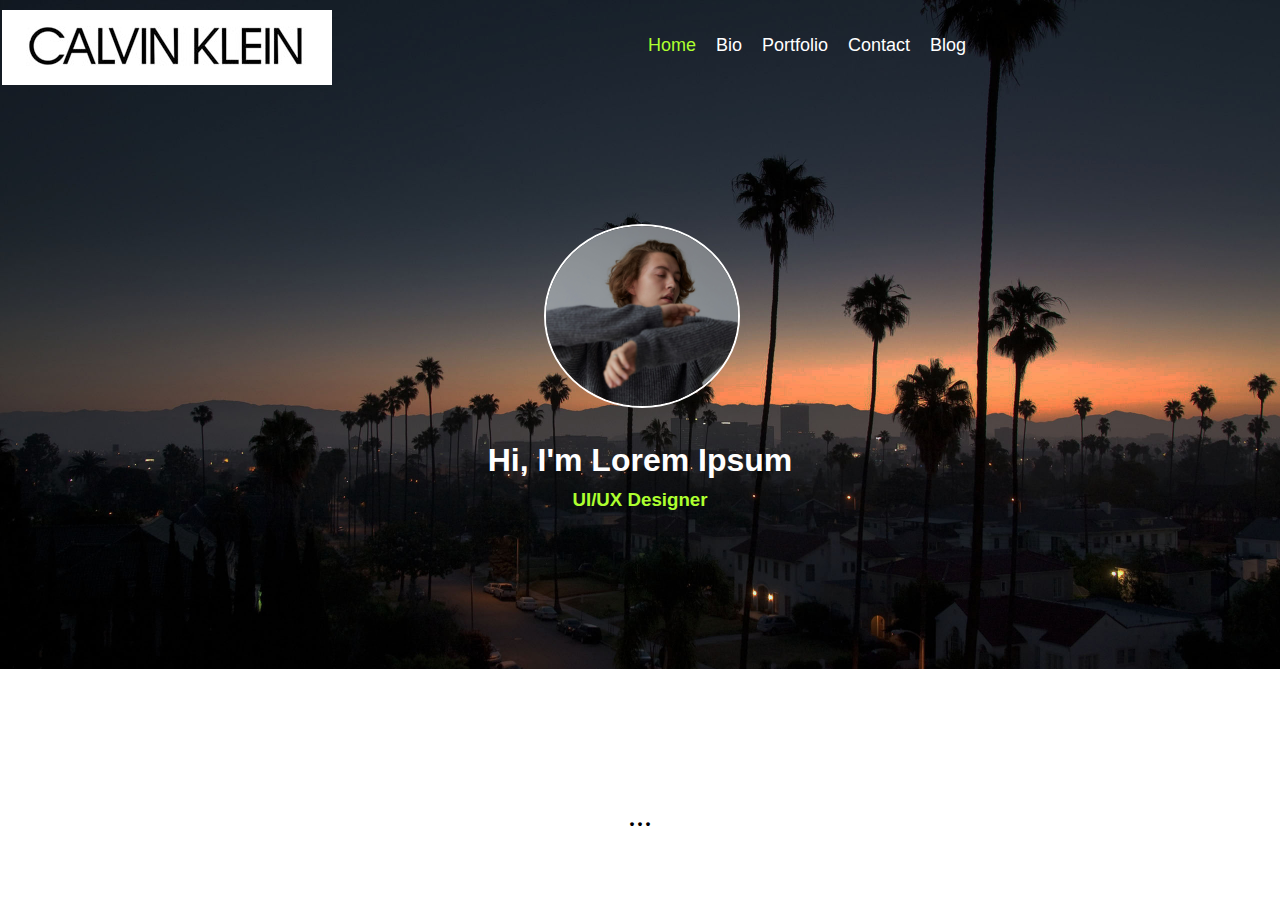
<file: portfolio_v2.html>
<!DOCTYPE html>
<html lang="en">
<head>
    <meta charset="UTF-8">
    <meta name="viewport" content="width=device-width, initial-scale=1.0">
    <title>Portfolio V2</title>
    <link rel="stylesheet" href="portfolio_v2.css">
    <link rel="stylesheet" href="variables.css">
    <link rel="stylesheet" href="https://cdnjs.cloudflare.com/ajax/libs/font-awesome/4.7.0/css/font-awesome.min.css">
    <link rel="icon" href="pictures/">
</head>
<body>
    <div class="intro">
        <nav>
            <a href="#"><img src="pictures/ck_logo cropped.jpg"></a>
            <ul>
                <a href="index.html"><li id="active">Home</li></a>
                <a href="portfolio_v2.html#bio"><li>Bio</li></a>
                <a href="portfolio_v2.html#portfolio"><li>Portfolio</li></a>
                <a href="portfolio_v2.html#contact"><li>Contact</li></a>
                <a href="#"><li>Blog</li></a>
            </ul>
        </nav>

        <div class="in_intro">
            <div class="content">
                <div class="image">
                    <img src="pictures/tamara-shchypchynska-4rHYOxAugsg-unsplash copy.jpg">
                </div>
                <div class="text_content">
                    <h1>Hi, I'm Lorem Ipsum</h1>
                    <h3>UI/UX Designer</h3>
                </div>
            </div>
        </div>
    </div>
    
    <div class="pts">
        <p>...</p>
    </div>
</body>
</html>
</file>
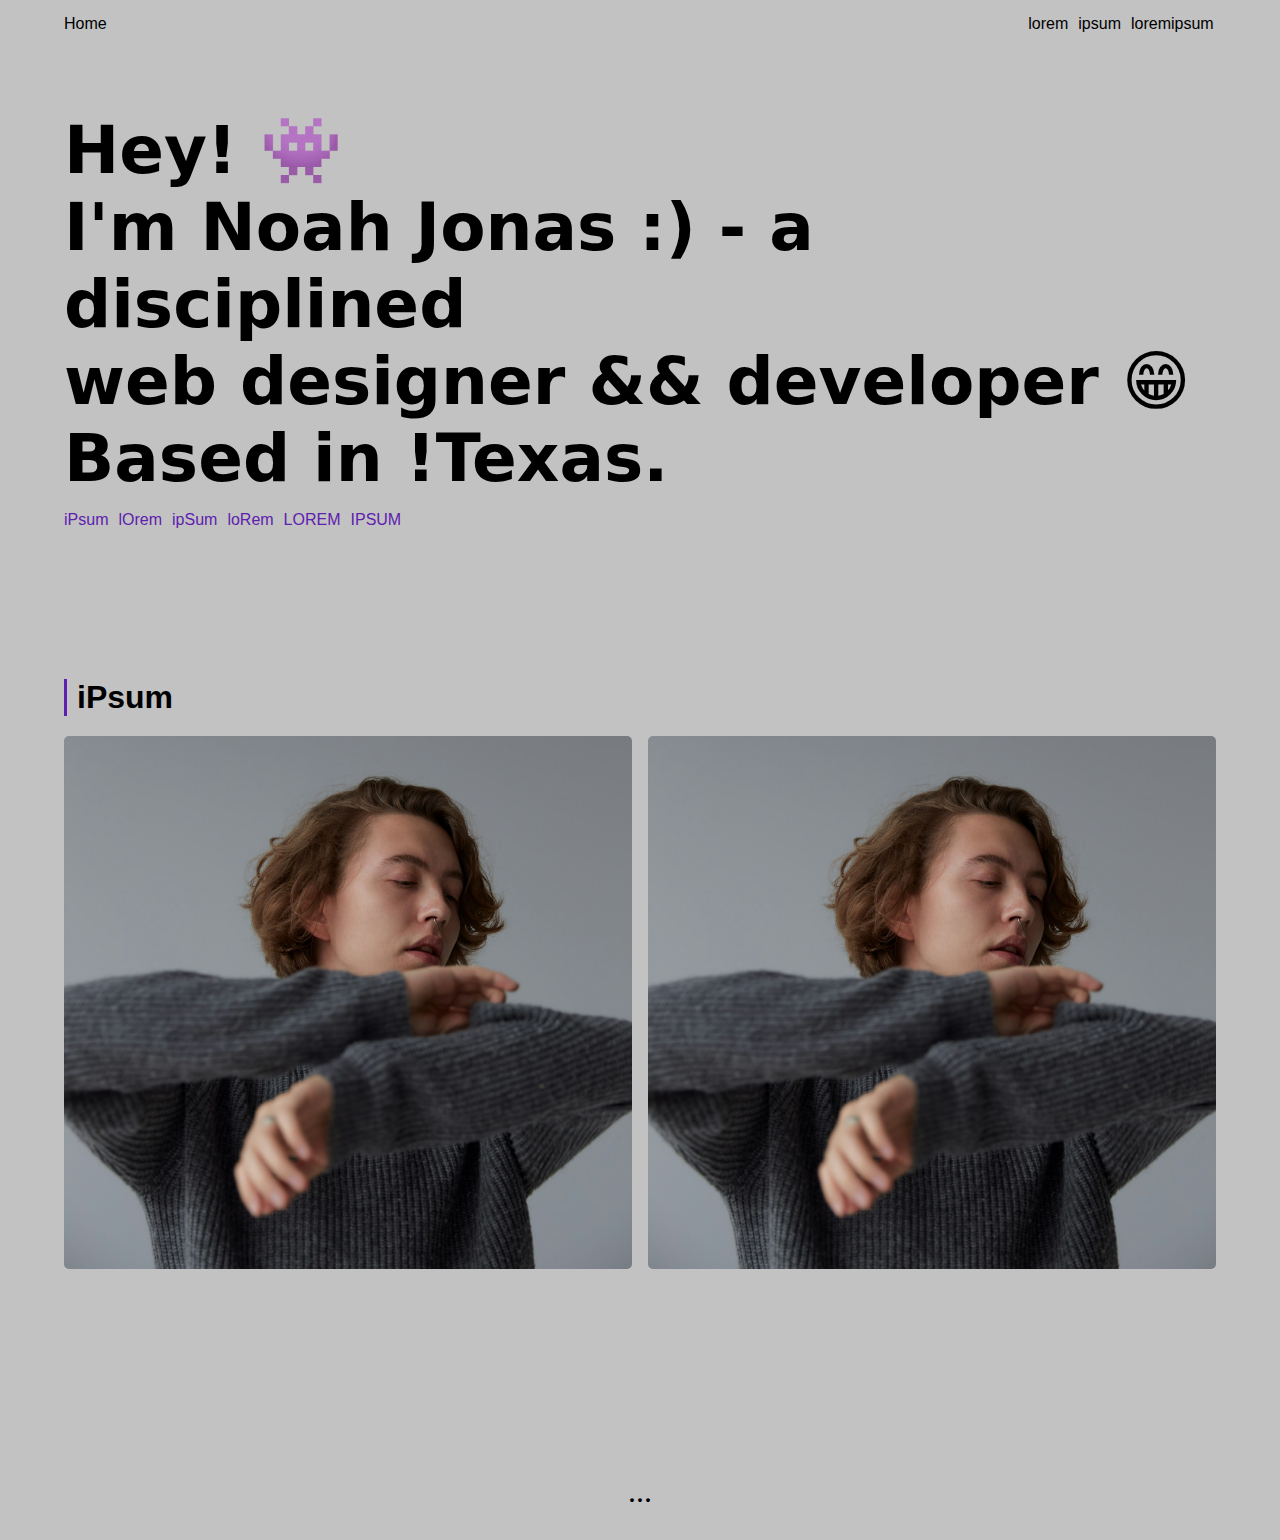
<file: portfolio_v3.html>
<!DOCTYPE html>
<html lang="en">
<head>
    <meta charset="UTF-8">
    <meta name="viewport" content="width=device-width, initial-scale=1.0">
    <title>Portfolio V3</title>
    <link rel="stylesheet" href="portfolio_v3.css">
    <link rel="stylesheet" href="variables.css">
    <link rel="stylesheet" href="https://cdnjs.cloudflare.com/ajax/libs/font-awesome/4.7.0/css/font-awesome.min.css">
    <link rel="icon" href="pictures/">
</head>
<body>
    <nav>
        <ul id="left_nav">
            <a href="index.html"><li>Home</li></a>
        </ul>
        <ul id="right_nav">
            <a href="#"><li>lorem</li></a>
            <a href="#"><li>ipsum</li></a>
            <a href="#"><li>loremipsum</li></a>
        </ul>
    </nav>

    <div class="intro">
        <h1>Hey! 👾<br>I'm Noah Jonas :) - a disciplined <br>web designer && developer 😁<br>Based in !Texas. </h1>
    </div>
    <div class="nav_2">
        <ul>
            <a href="portfolio_v3.html#iPsum"><li>iPsum</li></a>
            <a href="#"><li>lOrem</li></a>
            <a href="#"><li>ipSum</li></a>
            <a href="#"><li>loRem</li></a>
            <a href="#"><li>LOREM</li></a>
            <a href="#"><li>IPSUM</li></a>
        </ul>
    </div>
    
    <div class="body" id="iPsum">
        <h1>iPsum</h1>
        <div class="cats">
            <div class="cat">
                <img src="pictures/tamara-shchypchynska-4rHYOxAugsg-unsplash copy.jpg">
            </div>

            <div class="cat">
                <img src="pictures/tamara-shchypchynska-4rHYOxAugsg-unsplash copy.jpg">
            </div>
        </div>
    </div>

    <div class="pts">
        <p>...</p>
    </div>
</body>
</html>
</file>
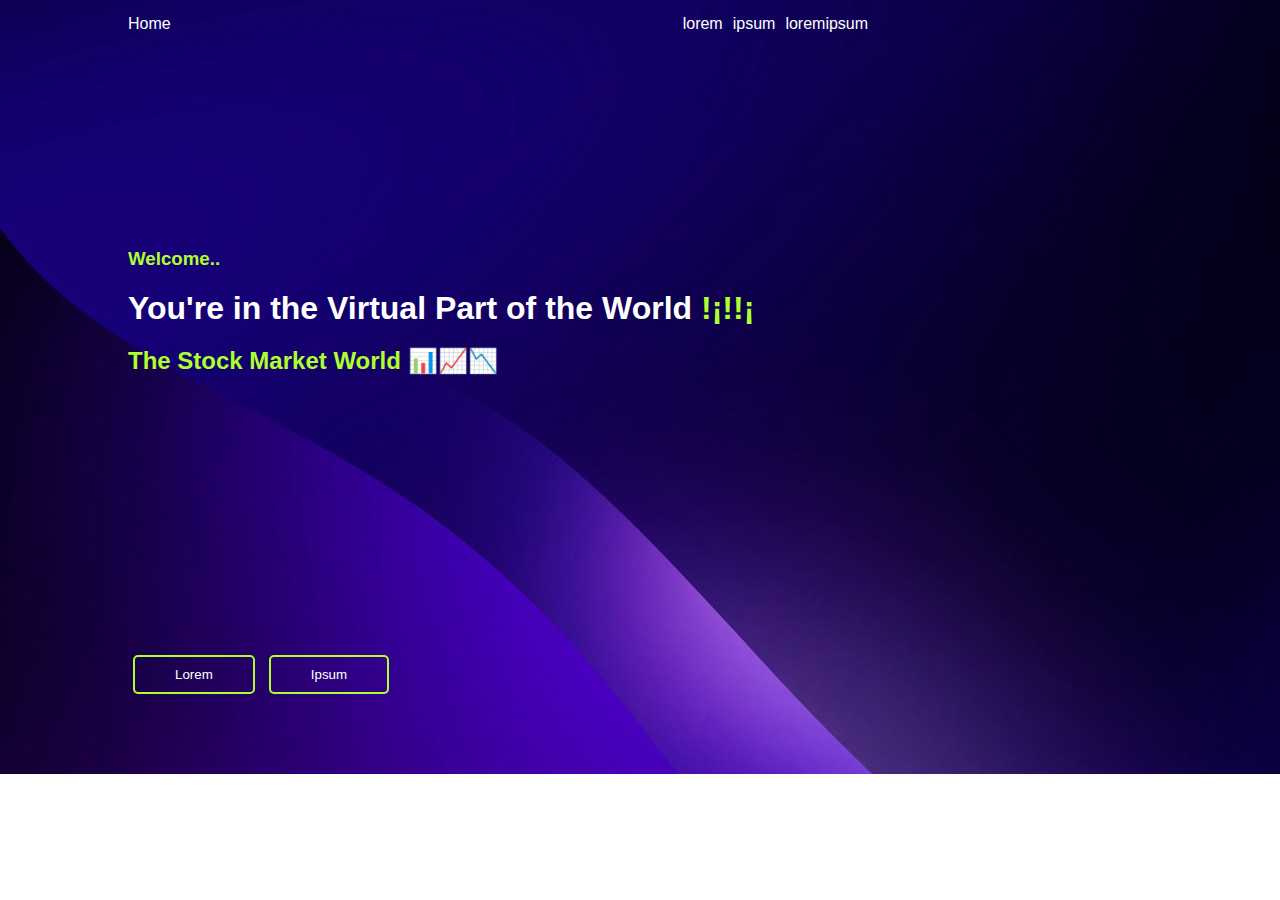
<file: stock_market.html>
<!DOCTYPE html>
<html lang="en">
<head>
    <meta charset="UTF-8">
    <meta name="viewport" content="width=device-width, initial-scale=1.0">
    <title>Stock Market</title>
    <link rel="stylesheet" href="stock_market.css">
    <link rel="stylesheet" href="variables.css">
    <link rel="stylesheet" href="https://cdnjs.cloudflare.com/ajax/libs/font-awesome/4.7.0/css/font-awesome.min.css">
    <link rel="icon" href="pictures/">
</head>
<body>
    <div class="intro">
        <nav>
            <ul id="left_nav">
                <a href="index.html"><li>Home</li></a>
            </ul>
            <ul id="right_nav">
                <a href="#"><li>lorem</li></a>
                <a href="#"><li>ipsum</li></a>
                <a href="#"><li>loremipsum</li></a>
            </ul>
        </nav>

        <div class="in_intro">
            <h3>Welcome.. </h3>
            <h1>You're in the Virtual Part of the World <span>!¡!!¡</span></h1>
            <h2>The Stock Market World 📊📈📉</h2>
        </div>

        <div class="btns">
            <a href="#"><button>Lorem</button></a>
            <a href="#"><button>Ipsum</button></a>
        </div>
    </div>
</body>
</html>
</file>
<file: index.css>
body {
    background-color: var(--dark_grey);
    font-family: var(--f2);
}

h1 {
    text-align: center;
    padding: 5% 0;
    width: 70%;
    margin: 0 auto;
    color: var(--light_grey);
    border-bottom: 2px solid var(--yellow);
}

ul {
    display: flex;
    margin: 12.5% 0;
}

ul a {
    text-decoration: none;
    margin: 0 auto;
    width: fit-content;
}

ul a li {
    list-style: none;
    width: 100%;
    text-align: center;
    justify-content: center;
    color: var(--light_grey);
    font-size: 26px;
}

ul a li:hover {
    text-decoration: underline var(--yellow);
}

@media screen and (max-width: 414px) {
    ul {
        display: block;
        margin: 40% 0;
    }
    ul a li {
        margin: 50px 0;
    }
}
</file>
<file: variables.css>
* {
    margin: 0;
    padding: 0;
}

html {
    scroll-behavior: smooth;
}

:root {

    /* colors */
    --yellow: #ffe600;
    --light_grey: #cecece;
    --dark_grey: #222222;
    --blue_purple: #2e29cd;
    --pink_red: #ff0055;
    --dark_cream: #e7dec0;
    --purple: #7146ff;
    --navy: #1f263c;
    --blue: #000087;
    --dark_red: #761414;
    --navy_purple: #0e0047;
    --light_blue: #beceff;
    --grey_1: #d4d4d4;
    --grey_2: #a4a4a4;
    --light_purple: #5e20af;
    --orange: #ff4e00;
    --grey_3: #403e3a;
    --grey_4: #262422;


    /* fonts */
    --f1: times;
    --f2: 'Segoe UI', Tahoma, Geneva, Verdana, sans-serif;
    --f3: Arial, Helvetica, sans-serif;
    --f4: 'Gill Sans', 'Gill Sans MT', Calibri, 'Trebuchet MS', sans-serif;

}

#hr_between {
    width: 80%;
    margin: 50px auto;
    height: 2px;
    background-color: var(--yellow);
}

#hr_between_portfolio {
    width: 80%;
    margin: 50px auto;
    height: 1px;
    background-color: var(--grey_2);
}

#hr_in_between {
    width: 80%;
    margin: 10px auto;
    height: 2px;
    background-color: var(--navy_purple);
}

#hr_footer {
    width: 80%;
    margin: 50px auto;
    height: 1px;
    background-color: var(--navy_purple);
}

#shadow_hr {
    background-color: grey;
    height: 3px;
    box-shadow: 0 2px 4px rgba(0,0,0,0.8);
    width: 100%;
    margin: 50px auto;
}
</file>
<file: model.css>
.intro {
    width: 100%;
    height: 700px;
    /* background-color: #c7c7c7; */
    background-color: var(--light_grey);
    /* background-image: url(pictures/adrien-olichon-RCAhiGJsUUE-unsplash.jpg);
    background-size: 100%;
    background-repeat: no-repeat; */
}

.all_image {
    position: absolute;
    margin: 100px 10%;
    width: 80%;
    display: block;
    border: 2px solid black;
    border-top-left-radius: 10px;
    box-shadow: 10px 10px 5px #585858;
    animation-name: intro_animation;
    animation-duration: 1.5s;
    left: 0;
}

@keyframes intro_animation {
    from   {opacity: 0; left:-500px;}
    to  {opacity: 1; left:0px;}
}

#mainDiv {
    height: 450px;
    width: 300px;
    position: relative;
    background-color: transparent;
    padding: 20px;
}
  
#borderLeft {
    border-left: 3px solid var(--yellow);
    border-top-right-radius: 50%;
    border-top-left-radius: 50%;
    position: absolute;
    top: 50%;
    bottom: 20px;
}

#borderBottom {
    border-bottom: 3px solid var(--yellow);
    border-bottom-right-radius: 50%;
    border-top-right-radius: 50%;
    position: absolute;
    bottom: 20px;
    left: 20px;
    right: 50%;
}

#mainDiv img {
    width: 100%;
    height: 100%;
    padding: 10px;
}

#borderRight {
    border-right: 3px solid var(--yellow);
    border-bottom-right-radius: 50%;
    border-bottom-left-radius: 50%;
    position: absolute;
    top: 20px;
    bottom: 50%;
    right: 20px;
}

#borderTop {
    border-top: 3px solid var(--yellow);
    border-top-left-radius: 50%;
    border-bottom-left-radius: 50%;
    position: absolute;
    top: 20px;
    left: 50%;
    right: 20px;
}

.text {
    position: absolute;
    float: right;
    /* height: 90%; */
    top: 20px;
    right: 10%;
    border-right: 2px solid var(--yellow);
    padding-right: 5px;
    font-family: var(--f1);
}

.text h1 {
    font-size: 46px;
    /* letter-spacing: 15px;
    word-spacing: 30px; */
}

.text p {
    font-size: 20px;
    float: right;
}

.text_2 {
    position: absolute;
    top: 400px;
    left: 32.5%;
    border-left: 2px solid var(--yellow);
    padding-left: 5px;
}

.text_2 h1 {
    font-size: 16px;
    font-family: var(--f2);
    color: black;
    letter-spacing: 2px;
}

.body {
    background-color: var(--dark_grey);
    width: 100%;
    /* height: 500px; */
    padding: 30px 0;
}

nav {
    width: fit-content;
    margin: 0 auto;
    padding: 20px 0;
    background-color: var(--light_grey);
    font-family: var(--f3);
    /* border: 2px solid var(--yellow); */
}

nav ul {
    width: fit-content;
    display: flex;
    margin: 0 auto;
}

nav ul a {
    text-decoration: none;
    margin: 0 10px;
}

nav ul a li {
    color: black;
    /* writing-mode: vertical-lr;
    text-orientation: upright; */
    text-transform: uppercase;
    list-style: none;
    text-align: center;
    margin: 0 10px;
}

nav ul a li:hover {
    text-decoration: underline;
}

.about {
    width: 60%;
    margin: 0 auto;
}

.about_headers {
    margin: 50px 0;
}

.about_headers h4, .about_headers h2, .about_headers h5 {
    margin: 10px 0;
    text-align: center;
    color: var(--light_grey);
    font-family: var(--f3);
}

.about_headers h2 {
    font-family: var(--f1);
    margin: 20px 0;
    text-transform: uppercase;
    letter-spacing: 10px;
    color: var(--yellow);
}

.about_info {
    margin: 30px 0;
    column-count: 2;
    color: var(--light_grey);
}

.about_info #biography, .about_info #experience {
    margin: 0 0 20px 0;
}

.about_info #biography h4, .about_info #experience h4 {
    font-family: var(--f2);
    margin: 0 0 10px 0;
    color: var(--yellow);
}

.about_info #biography p, .about_info #experience p {
    font-family: var(--f3);
}

.details {
    column-count: 3;
    display: block;
    margin: 30px 0;
    font-family: var(--f3);
}

.details p {
    margin: 0 20px 30px 20px;
    color: var(--light_grey);
}

.details p span {
    padding-left: 10px;
    color: var(--yellow);
}

.about .links {
    width: 100%;
    margin: 30px auto;
    display: flex;
    text-align: center;
    justify-content: center;
}

.about .links a {
    margin: 0 20px;
}

.about .links a .fa {
    color: var(--yellow);
    border: 1px solid var(--dark_grey);
    padding: 10px;
}

.about .links a .fa-facebook:hover, .about .links a .fa-instagram:hover {
    border-bottom: 1px solid var(--light_grey);
    border-top: 1px solid var(--light_grey);
}

.about .links a .fa-twitter:hover, .about .links a .fa-linkedin:hover {
    border-left: 1px solid var(--light_grey);
    border-right: 1px solid var(--light_grey);
}

.models {
    width: 80%;
    margin: 0 auto;
}

.models_header {
    margin: 30px auto;
}

.models_header h1 {
    padding-left: 5px;
    border-left: 3px solid var(--yellow);
    color: var(--dark_grey);
    font-family: var(--f2);
    margin: 20px 0;
}

.models_header p {
    font-family: var(--f3);
}

.models_content {
    margin: 30px 0;
    /* column-count: 2; */
    display: flex;
}

.models_content img {
    width: 100%;
    height: 100%;
}

.models_content img:hover {
    transform: scale(0.97);
    transition-duration: 0.4s;
}

.models_view_more {
    text-align: center;
    justify-content: center;
    font-family: var(--f2);
}

.models_view_more p a {
    text-decoration: none;
    width: fit-content;
    color: var(--light_grey);
}

.models_view_more p {
    width: 100%;
    margin: 10px 0;
    background-color: var(--dark_grey);
    padding: 10px 0;
    font-family: var(--f3);
}

.models_view_more p .fa {
    padding-left: 10px;
}

.models_view_more p a:hover {
    color: var(--yellow);
}

.pts {
    width: 100%;
    margin: 30px auto;
}

.pts p {
    text-align: center;
    font-size: 32px;
}

@media screen and (max-width: 414px) {
    .intro {
        width: 100%;
        height: 900px;
        background-color: var(--light_grey);
    }
    .all_image {
        position: absolute;
        margin: 30px 5%;
        width: 90%;
        display: block;
    }
    #mainDiv {
        height: 100%;
        width: 100%;
        position: relative;
        background-color: transparent;
        padding: 0;
    }
    #mainDiv img {
        width: 100%;
        height: 100%;
        padding: 0;
        border-top-left-radius: 10px;
    }
    .text {
        position: relative;
        float: none;
        top: 0;
        right: 0;
        border-right: 2px solid var(--yellow);
        padding-right: 0;
        padding: 10px;
    }
    .text p {
        font-size: 20px;
        float: right;
    }
    .text_2 {
        position: relative;
        float: none;
        top: 0;
        left: 0;
        right: 0;
        border-left: 2px solid var(--yellow);
        padding-left: 0;
        padding: 10px;
        margin: 40px 0;
    }
    #borderLeft, #borderRight, #borderBottom, #borderTop {
        display: none;
    }

    nav {
        border: 2px solid var(--yellow);
    }
    nav ul {
        display: block;
    }

    .about_info {
        column-count: 1;
        text-align: center;
    }
    .details {
        text-align: center;
    }
    .details p span {
        padding-left: 0px;
    }
    .about .links a {
        margin: 0 10px;
    }

    .models_content {
        display: block;
    }
}
</file>
<file: model_v2.css>
nav {
    width: 100%;
    background-color: white;
    position: sticky;
    top: 0;
    display: flex;
    z-index: 2;
}

nav img {
    float: left;
    margin-top: 7.5px;
}

nav ul {
    width: 80%;
    margin: 0 auto;
    display: flex;
    position: relative;
    text-align: center;
    justify-content: center;
}

nav ul a {
    text-decoration: none;
    margin: 35px 10px;
    text-align: center;
    justify-content: center;
}

nav ul a li {
    list-style: none;
    color: black;
    font-size: 20px;
    font-family: var(--f4);
    padding-bottom: 3px;
    padding-left: 5px;
    border-bottom: 2px solid transparent;
    border-left: 2px solid transparent;
}

nav ul #active {
    color: var(--pink_red);
}

nav ul #active:hover {
    color: black;
    border-bottom: 2px solid transparent;
    border-left: 2px solid transparent;
    /* cursor: default; */
}

nav ul a li:hover {
    border-bottom: 2px solid var(--pink_red);
    border-left: 2px solid var(--pink_red);
}

.intro {
    width: 100%;
    top: 0;
    height: 600px;
    position: relative;
    background-image: url(pictures/black-and-white-celebrity-5z2998zpcnc4is61.jpeg);
    background-repeat: no-repeat;
    background-size: 100%;
    background-attachment: fixed;
    align-items: center;
    justify-content: center;
    display: flex;
}

.intro .text {
    position: relative;
    text-align: center;
    justify-content: center;
    width: fit-content;
    font-family: var(--f4);
    color: var(--pink_red);
}

.intro h1 {
    margin: 30px 0;
    font-size: 50px;
}

.intro p {
    margin: 10px 0;
}

.discover {
    width: 80%;
    margin: 30px auto;
}

.discover .discover_image {
    float: right;
    width: 30%;
}

.discover .discover_image img {
    width: 100%;
    height: 100%;
}

.discover .discover_image_resp {
    display: none;
}

/* .discover .discover_text {
    width: 60%;
} */

.discover .discover_text h4, .discover .discover_text h2, .discover .discover_text p {
    font-family: var(--f4);
}

.discover .discover_text h4 {
    color: var(--dark_grey);
}

.discover .discover_text h2 {
    color: var(--pink_red);
    margin: 10px 0;
}

.discover .discover_text p {
    color: grey;
    margin: 20px 0;
    font-size: 20px;
}

.discover_info {
    width: 80%;
    margin: 30px auto;
    font-family: var(--f3);
}

.item1 { grid-area: small; }
.item2 { grid-area: big; }
.item3 { grid-area: col1; }
.item4 { grid-area: col2; }
.item5 { grid-area: col3; }

.grid-container {
    background-color: #222222;
    display: grid;
    grid-template-areas: 
    'small small small big big big'
    'col1 col1 col2 col2 col3 col3';
    gap: 5px;
    padding: 20px;
}

.grid-container > div {
    /* background-color: blue; */
    color: white;
    /* text-align: center; */
    padding: 25px 10px;
    /* font-size: 26px; */
}

.item1 p {
    font-size: 24px;
    color: var(--pink_red);
}

.item3 h2 .fa, .item4 h2 .fa, .item5 h2 .fa {
    margin: 20px 0;
}

.item3 h2, .item4 h2, .item5 h2 {
    text-align: center;
    margin: 20px 0;
    color: var(--pink_red);
}

.item3 h2 span, .item4 h2 span, .item5 h2 span {
    color: white;
}

.item3 p, .item4 p, .item5 p {
    text-align: center;
    color: grey;
}

.models {
    width: 80%;
    margin: 30px auto;
}

.models h1 {
    text-align: center;
    margin: 40px 0;
    font-family: var(--f2);
    border-bottom: 2px solid var(--pink_red);
    padding-bottom: 5px;
    color: var(--dark_grey);
}

.models_cats {
    width: 100%;
    column-count: 3;
}

.models .models_image img {
    width: 100%;
    height: 100%;
}

.models .models_image img:hover {
    transform: scale(0.97);
    transition-duration: 0.4s;
}

.models_text {
    margin: 10px 0;
    text-align: center;
    font-family: var(--f3);
}

.models_text h3 {
    margin: 20px 0;
}

.models_text p {
    color: grey;
    font-size: 14px;
}

footer {
    margin-top: 50px;
    background-color: var(--dark_grey);
    font-family: var(--f4);
}

footer .row_1 {
    width: 80%;
    margin: 0 auto;
    padding: 30px 0;
}

footer .row_1 ul {
    display: flex;
    column-gap: 20px;
}

footer .row_1 ul li {
    list-style: none;
    margin: 0 30px;
    width: 100%;
}

footer .row_1 ul li h3 {
    color: white;
}

footer .row_1 ul li p {
    margin: 10px 0;
    color: grey;
}

footer .row_1 ul li p span {
    text-decoration: underline;
}

footer .row_1 ul li a {
    text-decoration: none;
    color: grey;
}

footer .row_1 ul li a:hover {
    color: var(--pink_red);
}

footer .row_2 {
    width: 100%;
    padding: 20px 0;
}

footer .row_2 #top_btn {
    position: relative;
    float: right;
    right: 10%;
}

footer .row_2 #top_btn a {
    text-decoration: none;
}

footer .row_2 #top_btn a button {
    cursor: pointer;
    padding: 5px;
    color: var(--dark_grey);
    border: 1px solid var(--dark_grey);
}

footer .row_2 #top_btn a button:hover {
    color: var(--pink_red);
}

footer .row_3 {
    width: 80%;
    margin: 0 auto;
    padding: 20px 0 10px 0;
}

footer .row_3 p {
    text-align: center;
    color: var(--pink_red);
    font-size: 12px;
    font-family: arial;
}

@media screen and (max-width: 414px) {
    html {
        height: 1000px;
    }
    nav {
        display: block;
    }
    nav img {
        float: none;
        width: 100%;
        padding-top: 0;
    }
    nav ul a {
        margin: 30px 5px;
    }
    nav ul a li {
        font-size: 16px;
        font-family: var(--f4);
        padding-bottom: 0px;
        padding-left: 0px;
        border-bottom: none;
        border-left: none;
    }
    nav ul a li:hover {
        display: none;
    }

    .intro {
        height: 430px;
        background-image: url(pictures/black-and-white-celebrity-5z2998zpcnc4is61\ copy.jpg);
        background-attachment: unset;
    }
    .intro .text {
        width: 90%;
        margin: 0 auto;
    }
    .intro h1 {
        font-size: 35px;
    }

    .discover {
        width: 90%;
    }
    .discover .discover_image {
        display: none;
    }
    .discover .discover_image_resp {
        display: block;
        width: 80%;
        align-items: center;
        justify-content: center;
        display: block;
        margin: 0 auto;
    }
    .discover .discover_image_resp img {
        width: 100%;
        height: 100%;
    }
    .discover .discover_text {
        margin: 30px 0;
        height: 300px;
        overflow: auto;
    }
    .discover .discover_text p {
        margin: 20px 0;
        font-size: 14px;
    }

    .discover_info {
        width: 90%;
        margin: 30px auto;
        font-family: var(--f3);
        font-size: 14px;
    }
    .grid-container {
        display: block;
        padding: 20px;
    }
    .grid-container > div {
        padding: 10px;
    }

    .models {
        width: 90%;
        margin: 30px auto;
    }
    .models_cats {
        width: 100%;
        column-count: 1;
    }
    .models_text {
        margin: 30px 0;
    }

    footer {
        margin-top: 30px;
        font-size: 14px;
    }
    footer .row_1 {
        width: 80%;
        margin: 0 auto;
        padding: 30px 0;
    }
    footer .row_1 ul {
        display: block;
        row-gap: 20px;
    }
    footer .row_1 ul li {
        list-style: none;
        margin: 30px 0;
        width: 100%;
    }
    footer .row_1 ul li h3 {
        color: white;
    }
    footer .row_1 ul li p {
        margin: 10px 0;
        color: grey;
    }
    footer .row_3 p {
        font-size: 10px;
    }
}
</file>
<file: portfolio.css>
.intro {
    width: 100%;
    position: relative;
    display: flex;
    background-color: var(--grey_1);
}

nav {
    width: 5%;
    background-color: var(--navy_purple);
}

nav ul {
    display: block;
    height: fit-content;
}

nav ul a {
    text-decoration: none;
}

nav ul a li {
    list-style: none;
    writing-mode: vertical-lr;
    text-orientation: upright;
    text-transform: uppercase;
    margin: 100% auto;
    text-align: center;
    color: var(--grey_1);
    font-family: var(--f2);
    border-left: 2px solid transparent;
    padding-left: 3px;
}

nav ul a li:hover {
    border-left: 2px solid var(--grey_1);
    padding-left: 3px;
}

.intro_content {
    position: relative;
    width: 80%;
    margin: auto;
    padding-bottom: 100px;
    font-family: var(--f4);
    background-image: url(pictures/shapelined-_JBKdviweXI-unsplash.jpg);
    background-repeat: no-repeat;
    background-size: 100%;
    background-attachment: fixed;
    border-radius: 10px;
}

.intro_content img {
    width: 20%;
    height: 20%;
    border-radius: 10px;
    text-align: center;
    align-items: center;
    justify-content: center;
    display: block;
    margin: 30px auto;
}

.intro_content #intro_text {
    position: relative;
    display: block;
    width: 100%;
    margin: 30px auto;
    border: 1px solid var(--navy_purple);
    border-left: none;
    border-right: none;
    text-align: center;
    justify-content: center;
    align-items: center;
    margin: 0 auto;
    color: var(--navy_purple);
}

.intro_content #intro_text h1 {
    text-align: center;
    margin: 20px 0;
    font-family: var(--f2);
}

.intro_content #intro_text p {
    font-size: 18px;
    font-family: var(--f4);
    margin: 20px 0;
}

.intro_content #intro_text p span {
    font-size: 12px;
    font-family: arial;
    word-spacing: 5px;
    letter-spacing: 5px;
}

.bio {
    width: 80%;
    margin: 0 auto;
    position: relative;
}

.bio h1 {
    margin: 30px 0;
    color: var(--navy_purple);
    border-left: 3px solid var(--grey_2);
    padding-left: 5px;
    font-family: var(--f2);
}

.bio p {
    color: grey;
    margin: 20px 0;
    font-family: var(--f4);
}

.portfolio {
    width: 80%;
    margin: 50px auto;
}

.portfolio h1 {
    margin: 30px 0;
    color: var(--navy_purple);
    border-left: 3px solid var(--grey_2);
    padding-left: 5px;
    font-family: var(--f2);
}

.portfolio .cats {
    column-count: 4;
}

.portfolio a {
    text-decoration: none;
}

.portfolio .cat {
    width: 100%;
    margin: 0 auto;
}

.portfolio .cat .image {
    width: 100%;
}

.portfolio .cat .image:hover {
    transform: scale(0.95);
    transition-duration: 0.7s;
}

.portfolio .cat .image img {
    width: 100%;
    height: 100%;
}

.portfolio .cat h3 {
    color: var(--navy_purple);
    margin: 10px 0;
    font-family: var(--f2);
}

.portfolio .cat h3:hover {
    text-decoration: underline var(--navy_purple);
}

.portfolio .cat p {
    color: grey;
    margin: 10px 0;
    font-family: var(--f4);
}

.portfolio .cat p:hover {
    text-decoration: underline grey;
}

.all_animation {
    width: 100%;
    height: 150px;
}

.animated_arrow {
    animation-name: arrow;
    animation-duration: 2.5s;
    animation-iteration-count: infinite;
}

.animated_arrow .fa {
    text-decoration: none;
    color: var(--navy_purple);
    text-align: center;
    justify-content: center;
    width: 100%;
    margin: 0 auto;
    display: block;
    top: 0;
}

@keyframes arrow {
    from   {top: 0;}
    to  {margin-top: 150px;}
}

.project {
    width: 80%;
    margin: 60px auto;
}

.project h1 {
    color: var(--navy_purple);
    margin: 30px 0;
    font-family: var(--f4);
}

.project .cats {
    column-count: 4;
    margin: 30px 0;
}

.project .cats .cat {
    width: 100%;
    margin: 0 auto;
}

.project .cat .image {
    width: 100%;
}

.project .cat .image:hover {
    transform: scale(0.95);
    transition-duration: 0.7s;
}

.project .cat .image img {
    width: 100%;
    height: 100%;
}

.project .cat p {
    margin: 30px 0;
    color: grey;
    font-family: var(--f2);
}

.project .cat p:hover {
    color: var(--navy_purple);
}

footer {
    margin-top: 50px;
    background-color: var(--grey_2);
}

footer .row_1 {
    text-align: center;
    justify-content: center;
    padding: 20px 0;
    color: var(--navy_purple);
    font-size: 12px;
    /* font-family: arial; */
    font-family: var(--f4);
    word-spacing: 5px;
    letter-spacing: 5px;
    width: 80%;
    margin: 0 auto;
}

footer .row_2 ul {
    display: flex;
    text-align: center;
    justify-content: center;
}

footer .row_2 ul a {
    text-decoration: none;
    margin: 20px 10px;
}

footer .row_2 ul a li {
    list-style: none;
    text-align: center;
    justify-content: center;
    color: var(--dark_grey);
    font-family: var(--f2);
    font-size: 18px;
}

footer .row_2 ul a li:hover {
    text-decoration: underline var(--navy_purple);
    color: var(--navy_purple);
}

footer .links {
    width: 100%;
    margin: 30px auto;
    display: flex;
    text-align: center;
    justify-content: center;
}

footer .links a {
    margin: 0 20px;
}

footer .links a .fa {
    color: var(--dark_grey);
    border: 1px solid transparent;
    padding: 10px;
}

footer .links a .fa-facebook:hover, footer .links a .fa-instagram:hover {
    border-bottom: 1px solid var(--navy_purple);
    border-top: 1px solid var(--navy_purple);
    color: var(--navy_purple);
}

footer .links a .fa-twitter:hover, footer .links a .fa-linkedin:hover {
    border-left: 1px solid var(--navy_purple);
    border-right: 1px solid var(--navy_purple);
    color: var(--navy_purple);
}

footer .all_top_btn {
    width: 100%;
    padding: 20px 0;
}

footer .all_top_btn #top_btn {
    position: relative;
    float: right;
    right: 10%;
}

footer .all_top_btn #top_btn a {
    text-decoration: none;
}

footer .all_top_btn #top_btn a button {
    cursor: pointer;
    padding: 5px;
    color: var(--dark_grey);
    border: 1px solid var(--dark_grey);
    background-color: transparent;
}

footer .all_top_btn #top_btn a button:hover {
    color: var(--navy_purple);
    border: 1px solid var(--navy_purple);
    background-color: var(--grey_1);
}

footer .row_3 {
    width: 80%;
    margin: 0 auto;
    padding: 20px 0 10px 0;
}

footer .row_3 p {
    text-align: center;
    color: var(--navy_purple);
    font-size: 12px;
    font-family: arial;
}

@media screen and (max-width: 414px) {
    nav {
        width: 15%;
    }
    .intro_content {
        width: 60%;
        padding-bottom: 50px;
        background-image: none;
    }
    .intro_content img {
        width: 50%;
        height: 50%;
    }

    .bio {
        height: 400px;
        overflow: auto;
    }
    .bio h1, .portfolio h1 {
        font-size: 28px;
    }

    .portfolio .cats {
        column-count: 2;
    }
    .portfolio .cat {
        width: 100%;
    }
    .portfolio .cat p {
        margin: 30px 0;
    }

    .project .cats {
        column-count: 1;
    }
    .project .cat {
        width: 100%;
    }

    footer {
        margin-top: 30px;
        font-size: 14px;
    }
    footer .links a {
        margin: 0 10px;
    }
    footer .row_3 p {
        font-size: 10px;
    }
}
</file>
<file: portfolio_v2.css>
.intro {
    width: 100%;
    background-image: url(pictures/wallpaperbetter\ copy.jpg);
    background-size: 100%;
    background-repeat: no-repeat;
    background-attachment: fixed;
    /* filter: brightness(0.7); */
}

nav {
    width: 100%;
    /* background-color: white; */
    /* position: sticky;
    top: 0; */
    display: flex;
    /* z-index: 2; */
}

nav img {
    float: left;
    margin-top: 7.5px;
    border: 2px solid transparent;
}

nav img:hover {
    border: 2px solid greenyellow;
}

nav ul {
    width: 80%;
    margin: 0 auto;
    display: flex;
    /* position: relative; */
    text-align: center;
    justify-content: center;
}

nav ul a {
    text-decoration: none;
    margin: 35px 10px;
    text-align: center;
    justify-content: center;
}

nav ul a li {
    list-style: none;
    color: white;
    font-size: 18px;
    font-family: var(--f3);
    padding-bottom: 3px;
    border-bottom: 2px solid transparent;
}

nav ul #active {
    color: greenyellow;
}

nav ul #active:hover {
    color: white;
    border-bottom: 2px solid transparent;
}

nav ul a li:hover {
    border-bottom: 2px solid greenyellow;
}

.in_intro {
    width: 100%;
    text-align: center;
    justify-content: center;
    align-items: center;
    margin: 0 auto;
}

.in_intro .content {
    margin: 10% auto;
    padding-bottom: 10%;
}

.in_intro .content .image {
    width: 15%;
    margin: 0 auto;
    text-align: center;
}

.in_intro .content .image img {
    width: 100%;
    height: 100%;
    border-radius: 50%;
    border: 2px solid white;
}

.in_intro .content .image img:hover {
    border: 2px solid greenyellow;
}

.in_intro .content .text_content {
    margin: 30px auto;
    color: white;
    width: fit-content;
}

.in_intro .content .text_content h1 {
    font-family: var(--f3);
}

.in_intro .content .text_content h1:hover {
    color: greenyellow;
}

.in_intro .content .text_content h3 {
    color: greenyellow;
    font-family: var(--f4);
    margin: 10px 0;
}

.in_intro .content .text_content h3:hover {
    color: white;
}

.pts {
    width: 100%;
    margin: 30px auto;
}

.pts p {
    text-align: center;
    font-size: 32px;
}

@media screen and (max-width: 414px) {
    .intro {
        background-image: url(pictures/wallpaperbetter\ vertical.jpg);
    }

    .in_intro .content .image {
        width: 30%;
    }
    .in_intro .content .text_content h1 {
        font-size: 24px;
    }
    .in_intro .content .text_content h3 {
        font-size: 18px;
    }
    
    nav {
        display: block;
    }
    nav img {
        float: none;
        width: 100%;
        padding-top: 0;
        border: none;
    }
    nav ul a {
        margin: 30px 5px;
    }
    nav ul a li {
        font-size: 16px;
        font-family: var(--f4);
        padding-bottom: 0px;
        padding-left: 0px;
        border-bottom: none;
        border-left: none;
    }
    nav ul a li:hover {
        display: none;
    }
}
</file>
<file: portfolio_v3.css>
body {
    background-color: #c2c2c2;
}

nav {
    width: 90%;
    margin: 0 auto;
    display: flex;
    font-family: var(--f4);
}

nav ul {
    display: flex;
    margin: 15px 0;
}

nav #left_nav {
    float: left;
}

nav #right_nav {
    float: right;
    margin-left: 80%;
    gap: 10px;
}

nav ul a {
    text-decoration: none;
}

nav ul a li {
    list-style: none;
    color: black;
}

nav ul a li:hover {
    text-decoration: underline var(--light_purple);
}

nav #left_nav a li:hover {
    text-decoration: none;
    /* color: #505050; */
    color: var(--light_purple);
}

.intro {
    width: 90%;
    margin: 5% auto;
    font-family: system-ui, -apple-system, BlinkMacSystemFont, 'Segoe UI', Roboto, Oxygen, Ubuntu, Cantarell, 'Open Sans', 'Helvetica Neue', sans-serif;
}

.intro h1 {
    font-size: 66px;
}

.nav_2 {
    width: 90%;
    margin: -50px auto;
}

.nav_2 ul {
    display: flex;
    gap: 10px;
}

.nav_2 ul a {
    text-decoration: none;
}

.nav_2 ul a li {
    list-style: none;
    color: var(--light_purple);
    font-family: var(--f4);
}

.nav_2 ul a li:hover {
    margin-top: -5px;
    border-bottom: 1px solid black;
}

.body {
    position: relative;
    width: 90%;
    margin: 200px auto;
}

.body h1 {
    margin: 20px 0;
    font-family: var(--f4);
    color: black;
    padding-left: 10px;
    border-left: 3px solid var(--light_purple);
}

.body .cats {
    column-count: 2;
}

.body .cat {
    width: 100%;
}

.body .cat:hover {
    /* transform: scale(0.95); */
    transform: scale(1.01);
    transition-duration: 0.7s;
}

.body .cat img {
    width: 100%;
    height: 100%;
    border-radius: 5px;
}

.pts {
    width: 100%;
    margin: 30px auto;
}

.pts p {
    text-align: center;
    font-size: 32px;
}

@media screen and (max-width: 414px) {
    nav {
        width: 95%;
    }
    nav #right_nav {
        margin-left: 10%;
        gap: 5px;
    }

    .intro {
        width: 95%;
        margin: 5% auto;
        font-family: system-ui, -apple-system, BlinkMacSystemFont, 'Segoe UI', Roboto, Oxygen, Ubuntu, Cantarell, 'Open Sans', 'Helvetica Neue', sans-serif;
    }
    .intro h1 {
        font-size: 36px;
    }
    
    .nav_2 {
        width: 95%;
        margin: 30px auto;
    }
    .nav_2 ul {
        display: flex;
        gap: 5px;
    }
    .nav_2 ul a li {
        font-size: 12px;
    }

    .body {
        width: 95%;
        margin: 50px auto;
    }
}
</file>
<file: stock_market.css>
.intro {
    width: 100%;
    background-image: url(pictures/milad-fakurian-seA-FPPXL-M-unsplash.jpg);
}

nav {
    width: 80%;
    margin: 0 auto;
    display: flex;
    font-family: var(--f4);
}

nav ul {
    display: flex;
    margin: 15px 0;
}

nav #left_nav {
    float: left;
}

nav #right_nav {
    float: right;
    margin-left: 50%;
    gap: 10px;
}

nav ul a {
    text-decoration: none;
}

nav ul a li {
    list-style: none;
    color: white;
}

nav ul a li:hover {
    text-decoration: underline greenyellow;
}

nav #left_nav a li:hover {
    text-decoration: none;
    /* color: #505050; */
    color: greenyellow;
}

.in_intro {
    width: 80%;
    margin: 0 auto;
    padding: 200px 0;
}

.in_intro h3, .in_intro h1 span, .in_intro h2 {
    color: greenyellow;
    font-family: var(--f2);
}

.in_intro h1 {
    color: white;
    font-family: var(--f4);
    margin: 20px 0;
}

.btns {
    width: 80%;
    margin: 0 auto;
}

.btns a button {
    cursor: pointer;
    padding: 10px 40px;
    background-color: transparent;
    color: white;
    border: 2px solid greenyellow;
    border-radius: 5px;
    margin: 80px 5px;
}

.btns a button:hover {
    color: greenyellow;
    background-color: rgba(172, 255, 47, 0.233);
}

@media screen and (max-width: 414px) {
    nav {
        width: 95%;
    }
    nav #right_nav {
        margin-left: 25%;
        gap: 5px;
    }

    .in_intro {
        width: 95%;
        margin: 0 auto;
        padding: 100px 0;
    }

    .btns {
        width: 95%;
        margin: 0 auto;
    }
    .btns a button {
        cursor: pointer;
        padding: 8px 36px;
        background-color: transparent;
        color: white;
        border: 2px solid greenyellow;
        border-radius: 5px;
        margin: 60px 2px;
        font-size: 14px;
    }
}
</file>
